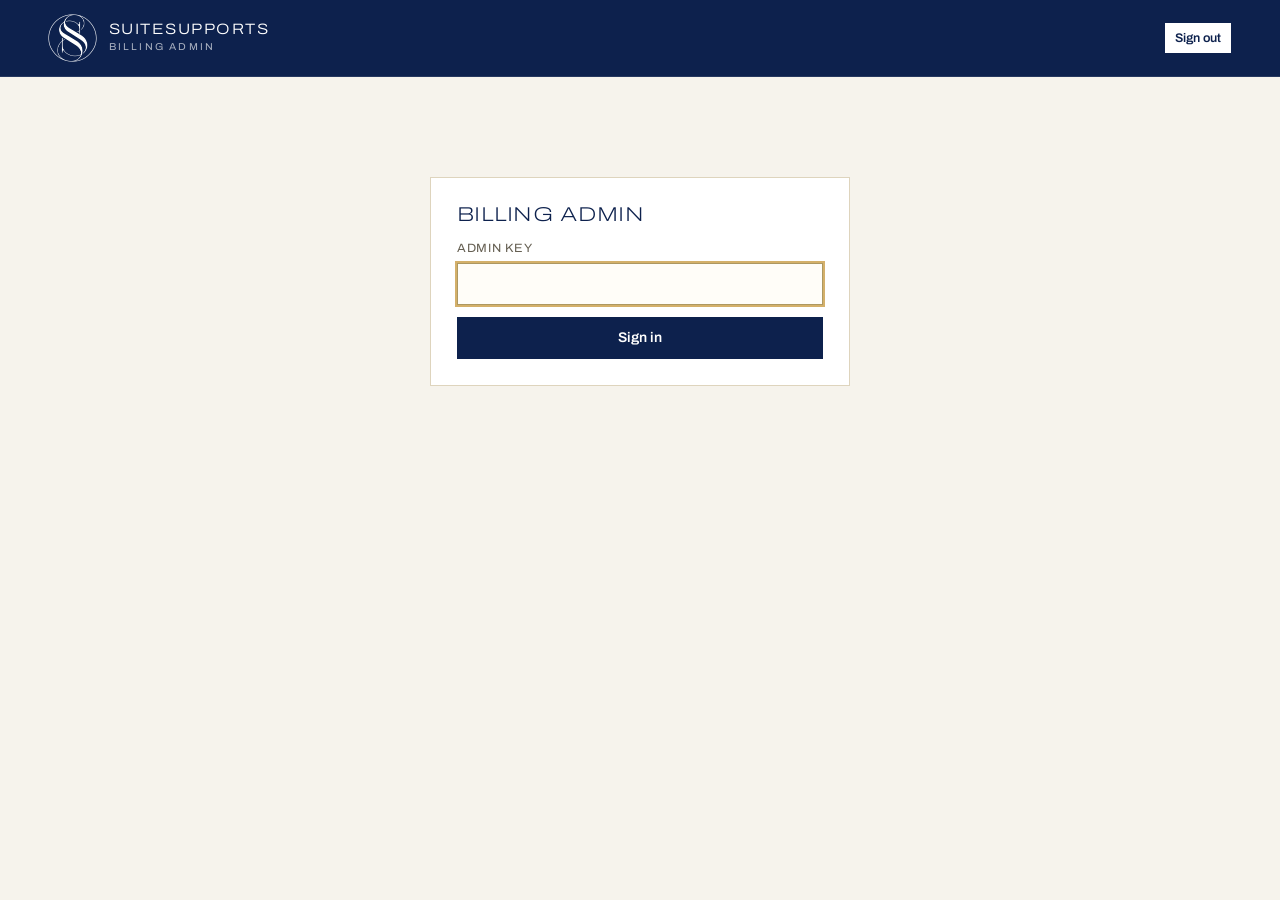
<file: billing-admin.html>
<!DOCTYPE html>
<html lang="en">
<head>
<meta charset="UTF-8">
<meta name="viewport" content="width=device-width, initial-scale=1.0">
<meta name="robots" content="noindex, nofollow">
<meta name="referrer" content="no-referrer">
<title>Billing Admin — SuiteSupports</title>
<link rel="preconnect" href="https://fonts.googleapis.com">
<link rel="preconnect" href="https://fonts.gstatic.com" crossorigin>
<link href="https://fonts.googleapis.com/css2?family=Archivo:ital,wdth,wght@0,62..125,100..900;1,62..125,100..900&display=swap" rel="stylesheet">
<link rel="stylesheet" href="assets/site.css">
<link rel="stylesheet" href="assets/billing.css?v=1">
</head>
<body class="billing-page">
<header class="site-header">
  <div class="wrap nav">
    <a href="suitesupports-website.html" class="brand">
      <img class="mark-img" src="assets/img/ss-monogram.png" alt="" width="48" height="48">
      <span><span class="bt">SuiteSupports</span><span class="bs">Billing admin</span></span>
    </a>
    <div class="nav-right"><button id="logout" class="btn ghost small" hidden>Sign out</button></div>
  </div>
</header>

<main class="adm-main">
  <div class="wrap">
    <!-- sign in -->
    <form id="login" class="panel login" hidden>
      <h2>Billing admin</h2>
      <label class="fld">Admin key<input id="key" type="password" autocomplete="current-password" required></label>
      <p id="loginErr" class="notice bad" hidden></p>
      <button class="btn" type="submit" style="margin-top:12px;width:100%">Sign in</button>
    </form>

    <div id="appView" hidden>
      <div class="adm-bar">
        <h1>Billing</h1>
        <div id="status" class="adm-status"></div>
      </div>
      <div class="tabs" role="tablist">
        <button role="tab" data-tab="invoices" aria-selected="true">Invoices</button>
        <button role="tab" data-tab="subs" aria-selected="false">Subscriptions</button>
        <button role="tab" data-tab="payments" aria-selected="false">Payments</button>
        <button role="tab" data-tab="clients" aria-selected="false">Clients</button>
        <button role="tab" data-tab="company" aria-selected="false">Company &amp; setup</button>
      </div>

      <!-- INVOICES -->
      <section data-pane="invoices">
        <form id="invForm" class="panel">
          <h2>New invoice</h2>
          <div class="grid">
            <label class="fld">Client<select name="client_id" required></select></label>
            <label class="fld" style="grid-column:span 2">Description<input name="description" required maxlength="300" placeholder="e.g. Website redesign — November 2026"></label>
            <label class="fld">Due date<input name="due_date" type="date"></label>
          </div>
          <p class="fld" style="margin:16px 0 8px">Line items (IDR)</p>
          <div id="items"></div>
          <button type="button" id="addItem" class="btn ghost small">+ Add line</button>
          <div class="grid" style="margin-top:14px">
            <label class="fld">PPN / tax %<input name="tax_rate" type="number" min="0" max="100" step="0.01" value="0"></label>
            <label class="fld" style="grid-column:span 3">Notes on invoice (optional)<textarea name="notes" maxlength="1000"></textarea></label>
          </div>
          <div class="totals"><span>Subtotal <b id="tSub">Rp 0</b></span><span>Tax <b id="tTax">Rp 0</b></span><span>Total <b id="tTot">Rp 0</b></span></div>
          <button class="btn" type="submit">Create invoice &amp; payment link</button>
          <div id="invResult"></div>
        </form>
        <div class="tbl-wrap"><table class="tbl"><thead><tr><th>Number</th><th>Client</th><th>Description</th><th class="n">Total</th><th>Status</th><th>Due</th><th></th></tr></thead><tbody id="invRows"></tbody></table></div>
      </section>

      <!-- SUBSCRIPTIONS -->
      <section data-pane="subs" hidden>
        <form id="subForm" class="panel">
          <h2>New monthly subscription</h2>
          <div class="grid">
            <label class="fld">Client<select name="client_id" required></select></label>
            <label class="fld">Plan name<input name="plan_name" required maxlength="120" value="SS PMS Cloud — monthly"></label>
            <label class="fld">Monthly amount (IDR)<input name="amount" type="number" min="10000" step="1" required></label>
            <label class="fld">First charge date (day 1–28)<input name="start_date" type="date" required></label>
          </div>
          <p style="font-size:13.5px;color:var(--muted-foreground);margin:12px 0">The client opens the link once and saves their card on Xendit. It's then charged automatically every month on the same date. Failed charges are retried for 3 days.</p>
          <button class="btn" type="submit">Create subscription link</button>
          <div id="subResult"></div>
        </form>
        <div class="tbl-wrap"><table class="tbl"><thead><tr><th>Plan</th><th>Client</th><th class="n">Monthly</th><th>Starts</th><th>Status</th><th>Last charge</th><th></th></tr></thead><tbody id="subRows"></tbody></table></div>
      </section>

      <!-- PAYMENTS -->
      <section data-pane="payments" hidden>
        <div class="tbl-wrap"><table class="tbl"><thead><tr><th>Date</th><th>Client</th><th>For</th><th class="n">Amount</th><th>Result</th><th>Xendit reference</th></tr></thead><tbody id="payRows"></tbody></table></div>
      </section>

      <!-- CLIENTS -->
      <section data-pane="clients" hidden>
        <form id="cliForm" class="panel">
          <h2 id="cliTitle">Add client</h2>
          <input type="hidden" name="id">
          <div class="grid">
            <label class="fld">Company / property<input name="name" required maxlength="120"></label>
            <label class="fld">Contact person<input name="contact_name" maxlength="50"></label>
            <label class="fld">Billing email<input name="email" type="email" maxlength="50"></label>
            <label class="fld">Phone<input name="phone" maxlength="30"></label>
            <label class="fld" style="grid-column:1/-1">Address<input name="address" maxlength="300"></label>
          </div>
          <div class="row-actions" style="margin-top:14px"><button class="btn" type="submit">Save client</button><button class="btn ghost" type="button" id="cliNew">New client</button></div>
        </form>
        <div class="tbl-wrap"><table class="tbl"><thead><tr><th>Client</th><th>Contact</th><th>Email</th><th>Phone</th><th>Card on file</th><th></th></tr></thead><tbody id="cliRows"></tbody></table></div>
      </section>

      <!-- COMPANY -->
      <section data-pane="company" hidden>
        <form id="coForm" class="panel">
          <h2>Your company details (shown on every invoice)</h2>
          <div class="grid">
            <label class="fld">Registered company name<input name="legal_name" required maxlength="120" placeholder="PT …"></label>
            <label class="fld">NPWP<input name="tax_id" maxlength="40"></label>
            <label class="fld">Billing email<input name="email" maxlength="80"></label>
            <label class="fld">Phone<input name="phone" maxlength="40"></label>
            <label class="fld" style="grid-column:1/-1">Address<input name="address" maxlength="300"></label>
          </div>
          <button class="btn" type="submit" style="margin-top:14px">Save company details</button>
        </form>
        <div class="panel" id="setup"></div>
      </section>
    </div>
  </div>
</main>

<script>
(function () {
  var API = 'https://syfuooeywwszabzfecuc.supabase.co/functions/v1/billing';
  var KEY_STORE = 'ss-billing-key';
  var state = { clients: [], invoices: [], subscriptions: [], payments: [], issuer: {}, site: location.origin };
  var $ = function (s, r) { return (r || document).querySelector(s); };
  var $$ = function (s, r) { return Array.prototype.slice.call((r || document).querySelectorAll(s)); };
  var rp = function (n) { return 'Rp ' + Number(n || 0).toLocaleString('id-ID'); };
  var esc = function (s) { return String(s == null ? '' : s).replace(/[&<>"']/g, function (c) { return { '&': '&amp;', '<': '&lt;', '>': '&gt;', '"': '&quot;', "'": '&#39;' }[c]; }); };
  var day = function (s) { return s ? new Date(String(s).length === 10 ? s + 'T00:00:00+07:00' : s).toLocaleDateString('en-GB', { day: 'numeric', month: 'short', year: 'numeric', timeZone: 'Asia/Jakarta' }) : '—'; };
  var getKey = function () { try { return sessionStorage.getItem(KEY_STORE) || ''; } catch (e) { return window.__k || ''; } };
  var setKey = function (k) { try { k ? sessionStorage.setItem(KEY_STORE, k) : sessionStorage.removeItem(KEY_STORE); } catch (e) { window.__k = k; } };

  function toast(msg) {
    var t = document.createElement('div'); t.className = 'toast'; t.textContent = msg; document.body.appendChild(t);
    setTimeout(function () { t.remove(); }, 2600);
  }

  function call(action, data) {
    return fetch(API + '/admin', {
      method: 'POST', headers: { 'content-type': 'application/json', 'x-admin-key': getKey() },
      body: JSON.stringify(Object.assign({ action: action }, data || {}))
    }).then(function (r) {
      return r.json().catch(function () { return {}; }).then(function (j) {
        if (r.status === 401) { setKey(''); showLogin('Wrong admin key.'); }
        if (!r.ok) throw new Error(j.error || 'Request failed (' + r.status + ')');
        return j;
      });
    });
  }

  function chip(status) {
    var map = { open: ['Unpaid', 'due'], paid: ['Paid', 'ok'], void: ['Void', 'off'], awaiting_card: ['Awaiting card', 'due'],
      pending: ['Activating', 'wait'], active: ['Active', 'ok'], past_due: ['Payment failed', 'bad'], inactive: ['Inactive', 'off'],
      cancelled: ['Cancelled', 'off'], SUCCEEDED: ['Succeeded', 'ok'], FAILED: ['Failed', 'bad'] };
    var m = map[status] || [status, 'off'];
    return '<span class="chip chip--' + m[1] + '">' + esc(m[0]) + '</span>';
  }

  // ---------- auth ----------
  function showLogin(err) {
    $('#appView').hidden = true; $('#logout').hidden = true; $('#login').hidden = false;
    $('#loginErr').hidden = !err; $('#loginErr').textContent = err || '';
    $('#key').focus();
  }
  $('#login').addEventListener('submit', function (e) {
    e.preventDefault(); setKey($('#key').value.trim()); $('#key').value = ''; boot();
  });
  $('#logout').addEventListener('click', function () { setKey(''); showLogin(); });

  function boot() {
    if (!getKey()) return showLogin();
    Promise.all([call('list'), call('status')]).then(function (res) {
      Object.assign(state, res[0]); state.status = res[1];
      $('#login').hidden = true; $('#appView').hidden = false; $('#logout').hidden = false;
      renderAll();
    }).catch(function (e) { if (getKey()) { showLogin(e.message); } });
  }
  function reload() { return call('list').then(function (j) { Object.assign(state, j); renderAll(); }); }

  // ---------- tabs ----------
  $$('.tabs button').forEach(function (b) {
    b.addEventListener('click', function () {
      $$('.tabs button').forEach(function (x) { x.setAttribute('aria-selected', String(x === b)); });
      $$('[data-pane]').forEach(function (p) { p.hidden = p.getAttribute('data-pane') !== b.getAttribute('data-tab'); });
    });
  });

  // ---------- render ----------
  function link(token) { return state.site + '/pay.html?t=' + token; }
  function linkActions(token, email, subject) {
    var url = link(token);
    var mail = email ? '<a class="btn ghost small" href="mailto:' + encodeURIComponent(email) + '?subject=' + encodeURIComponent(subject) +
      '&body=' + encodeURIComponent('Hello,\n\nPlease use the secure link below to pay by credit card:\n' + url + '\n\nThank you,\nSuiteSupports') + '">Email</a>' : '';
    return '<button class="btn ghost small" data-copy="' + esc(url) + '">Copy link</button><a class="btn ghost small" href="' + esc(url) + '" target="_blank" rel="noopener">Open</a>' + mail;
  }
  function clientEmail(id) { var c = state.clients.find(function (x) { return x.id === id; }); return c && c.email; }

  function renderAll() {
    var s = state.status || {};
    var keyChip = { missing: ['Xendit key missing', 'bad'], test: ['Xendit TEST mode', 'wait'], live: ['Xendit LIVE', 'ok'], set: ['Xendit key set', 'ok'] }[s.xendit_key] || ['Xendit ?', 'off'];
    $('#status').innerHTML = '<span class="chip chip--' + keyChip[1] + '">' + keyChip[0] + '</span>' +
      '<span class="chip chip--' + (s.webhook_token ? 'ok' : 'bad') + '">' + (s.webhook_token ? 'Webhook token set' : 'Webhook token missing') + '</span>';

    var opts = state.clients.map(function (c) { return '<option value="' + c.id + '">' + esc(c.name) + '</option>'; }).join('');
    $$('select[name="client_id"]').forEach(function (sel) { var v = sel.value; sel.innerHTML = opts; if (v) sel.value = v; });

    $('#invRows').innerHTML = state.invoices.length ? state.invoices.map(function (i) {
      return '<tr><td><b>' + esc(i.number) + '</b></td><td>' + esc(i.client && i.client.name) + '</td><td>' + esc(i.description) + '</td><td class="n">' + rp(i.amount) +
        '</td><td>' + chip(i.status) + '</td><td>' + day(i.due_date) + '</td><td><div class="row-actions">' +
        (i.status === 'open' ? linkActions(i.pay_token, clientEmail(i.client_id), 'Invoice ' + i.number + ' from SuiteSupports') + '<button class="btn danger small" data-void="' + i.id + '">Void</button>'
          : '<a class="btn ghost small" href="' + esc(link(i.pay_token)) + '" target="_blank" rel="noopener">View</a>') + '</div></td></tr>';
    }).join('') : '<tr><td colspan="7" class="empty">No invoices yet.</td></tr>';

    $('#subRows').innerHTML = state.subscriptions.length ? state.subscriptions.map(function (s) {
      return '<tr><td><b>' + esc(s.plan_name) + '</b></td><td>' + esc(s.client && s.client.name) + '</td><td class="n">' + rp(s.amount) + '</td><td>' + day(s.start_date) +
        '</td><td>' + chip(s.status) + '</td><td>' + day(s.last_charge_at) + '</td><td><div class="row-actions">' +
        (s.status === 'awaiting_card' ? linkActions(s.pay_token, clientEmail(s.client_id), 'Set up your SuiteSupports monthly subscription') : '<a class="btn ghost small" href="' + esc(link(s.pay_token)) + '" target="_blank" rel="noopener">View</a>') +
        (s.status !== 'cancelled' ? '<button class="btn danger small" data-cancel="' + s.id + '">Cancel</button>' : '') + '</div></td></tr>';
    }).join('') : '<tr><td colspan="7" class="empty">No subscriptions yet.</td></tr>';

    $('#payRows').innerHTML = state.payments.length ? state.payments.map(function (p) {
      var what = p.invoice ? 'Invoice ' + p.invoice.number : p.subscription ? p.subscription.plan_name + ' (monthly)' : '—';
      return '<tr><td>' + day(p.created_at) + '</td><td>' + esc(p.client && p.client.name) + '</td><td>' + esc(what) + '</td><td class="n">' + rp(p.amount) + '</td><td>' + chip(p.status) + '</td><td><code>' + esc(p.xendit_ref || '') + '</code></td></tr>';
    }).join('') : '<tr><td colspan="6" class="empty">No payments yet.</td></tr>';

    $('#cliRows').innerHTML = state.clients.map(function (c) {
      return '<tr><td><b>' + esc(c.name) + '</b></td><td>' + esc(c.contact_name || '—') + '</td><td>' + esc(c.email || '—') + '</td><td>' + esc(c.phone || '—') + '</td><td>' +
        (c.xendit_customer_id ? chip('active').replace('Active', 'Saved') : '—') + '</td><td><button class="btn ghost small" data-edit="' + c.id + '">Edit</button></td></tr>';
    }).join('');

    var f = $('#coForm'); ['legal_name', 'tax_id', 'email', 'phone', 'address'].forEach(function (k) { if (document.activeElement !== f[k]) f[k].value = (state.issuer || {})[k] || ''; });
    $('#setup').innerHTML = '<h2>Connection</h2><p style="margin:0 0 8px">Webhook URL to paste into Xendit (Settings → Webhooks):</p><div class="linkbox"><code>' + esc(s.webhook_url || '') +
      '</code><button class="btn ghost small" data-copy="' + esc(s.webhook_url || '') + '">Copy</button></div>' +
      '<p style="margin:14px 0 0;font-size:13.5px;color:var(--muted-foreground)">Events to enable: Payment Session completed &amp; expired, and Subscriptions (recurring plan activated/inactivated, cycle succeeded/failed).</p>';
  }

  // ---------- invoice form ----------
  function addItem(v) {
    v = v || {};
    var row = document.createElement('div'); row.className = 'item-row';
    row.innerHTML = '<input class="name" placeholder="Item" maxlength="200" value="' + esc(v.name || '') + '"><input class="qty" type="number" min="1" step="1" value="' + (v.qty || 1) + '" aria-label="Quantity">' +
      '<input class="price" type="number" min="0" step="1" placeholder="Unit price" value="' + (v.unit_price || '') + '" aria-label="Unit price"><button type="button" class="ibtn" aria-label="Remove line">×</button>';
    row.querySelector('.ibtn').addEventListener('click', function () { if ($$('#items .item-row').length > 1) { row.remove(); totals(); } });
    $('#items').appendChild(row);
  }
  function items() {
    return $$('#items .item-row').map(function (r) {
      return { name: r.querySelector('.name').value.trim(), qty: Number(r.querySelector('.qty').value), unit_price: Number(r.querySelector('.price').value) };
    }).filter(function (i) { return i.name || i.unit_price; });
  }
  function totals() {
    var sub = items().reduce(function (s, i) { return s + (i.qty || 0) * (i.unit_price || 0); }, 0);
    var tax = Math.round(sub * Number($('#invForm').tax_rate.value || 0) / 100);
    $('#tSub').textContent = rp(sub); $('#tTax').textContent = rp(tax); $('#tTot').textContent = rp(sub + tax);
  }
  $('#addItem').addEventListener('click', function () { addItem(); });
  $('#invForm').addEventListener('input', totals);
  addItem();

  function busy(form, on) { $$('button', form).forEach(function (b) { b.disabled = on; }); }
  function resultBox(el, url, email, subject) {
    el.innerHTML = '<div class="linkbox"><code>' + esc(url) + '</code><button type="button" class="btn small" data-copy="' + esc(url) + '">Copy link</button>' +
      (email ? '<a class="btn ghost small" href="mailto:' + encodeURIComponent(email) + '?subject=' + encodeURIComponent(subject) + '&body=' + encodeURIComponent('Hello,\n\nPlease use the secure link below to pay by credit card:\n' + url + '\n\nThank you,\nSuiteSupports') + '">Email to client</a>' : '') + '</div>';
  }

  $('#invForm').addEventListener('submit', function (e) {
    e.preventDefault(); var f = e.target; busy(f, true);
    call('create_invoice', { client_id: f.client_id.value, description: f.description.value, due_date: f.due_date.value, tax_rate: Number(f.tax_rate.value || 0), notes: f.notes.value, items: items() })
      .then(function (j) {
        resultBox($('#invResult'), j.link, clientEmail(j.invoice.client_id), 'Invoice ' + j.invoice.number + ' from SuiteSupports');
        f.description.value = ''; f.notes.value = ''; $('#items').innerHTML = ''; addItem(); totals();
        toast('Invoice ' + j.invoice.number + ' created'); return reload();
      }).catch(function (err) { toast(err.message); }).then(function () { busy(f, false); });
  });

  $('#subForm').addEventListener('submit', function (e) {
    e.preventDefault(); var f = e.target; busy(f, true);
    call('create_subscription', { client_id: f.client_id.value, plan_name: f.plan_name.value, amount: Number(f.amount.value), start_date: f.start_date.value })
      .then(function (j) {
        resultBox($('#subResult'), j.link, clientEmail(j.subscription.client_id), 'Set up your SuiteSupports monthly subscription');
        toast('Subscription link created'); return reload();
      }).catch(function (err) { toast(err.message); }).then(function () { busy(f, false); });
  });

  $('#cliForm').addEventListener('submit', function (e) {
    e.preventDefault(); var f = e.target; busy(f, true);
    var data = { id: f.id.value || undefined, name: f.name.value, contact_name: f.contact_name.value, email: f.email.value, phone: f.phone.value, address: f.address.value };
    call('save_client', data).then(function () { toast('Client saved'); f.reset(); f.id.value = ''; $('#cliTitle').textContent = 'Add client'; return reload(); })
      .catch(function (err) { toast(err.message); }).then(function () { busy(f, false); });
  });
  $('#cliNew').addEventListener('click', function () { var f = $('#cliForm'); f.reset(); f.id.value = ''; $('#cliTitle').textContent = 'Add client'; });

  $('#coForm').addEventListener('submit', function (e) {
    e.preventDefault(); var f = e.target; busy(f, true);
    call('save_issuer', { legal_name: f.legal_name.value, tax_id: f.tax_id.value, email: f.email.value, phone: f.phone.value, address: f.address.value })
      .then(function () { toast('Company details saved'); return reload(); })
      .catch(function (err) { toast(err.message); }).then(function () { busy(f, false); });
  });

  // ---------- table actions ----------
  document.addEventListener('click', function (e) {
    var t = e.target.closest('[data-copy],[data-void],[data-cancel],[data-edit]');
    if (!t) return;
    if (t.hasAttribute('data-copy')) {
      var v = t.getAttribute('data-copy');
      (navigator.clipboard ? navigator.clipboard.writeText(v) : Promise.reject()).then(function () { toast('Link copied'); }, function () { prompt('Copy this link:', v); });
    } else if (t.hasAttribute('data-void')) {
      if (!confirm('Void this invoice? Its payment link will stop working.')) return;
      call('void_invoice', { id: t.getAttribute('data-void') }).then(function () { toast('Invoice voided'); return reload(); }).catch(function (err) { toast(err.message); });
    } else if (t.hasAttribute('data-cancel')) {
      if (!confirm('Cancel this subscription? No further monthly charges will be made.')) return;
      call('cancel_subscription', { id: t.getAttribute('data-cancel') }).then(function () { toast('Subscription cancelled'); return reload(); }).catch(function (err) { toast(err.message); });
    } else if (t.hasAttribute('data-edit')) {
      var c = state.clients.find(function (x) { return x.id === t.getAttribute('data-edit'); }); var f = $('#cliForm');
      ['id', 'name', 'contact_name', 'email', 'phone', 'address'].forEach(function (k) { f[k].value = c[k] || ''; });
      $('#cliTitle').textContent = 'Edit ' + c.name; f.name.focus();
    }
  });

  boot();
})();
</script>
</body>
</html>
</file>
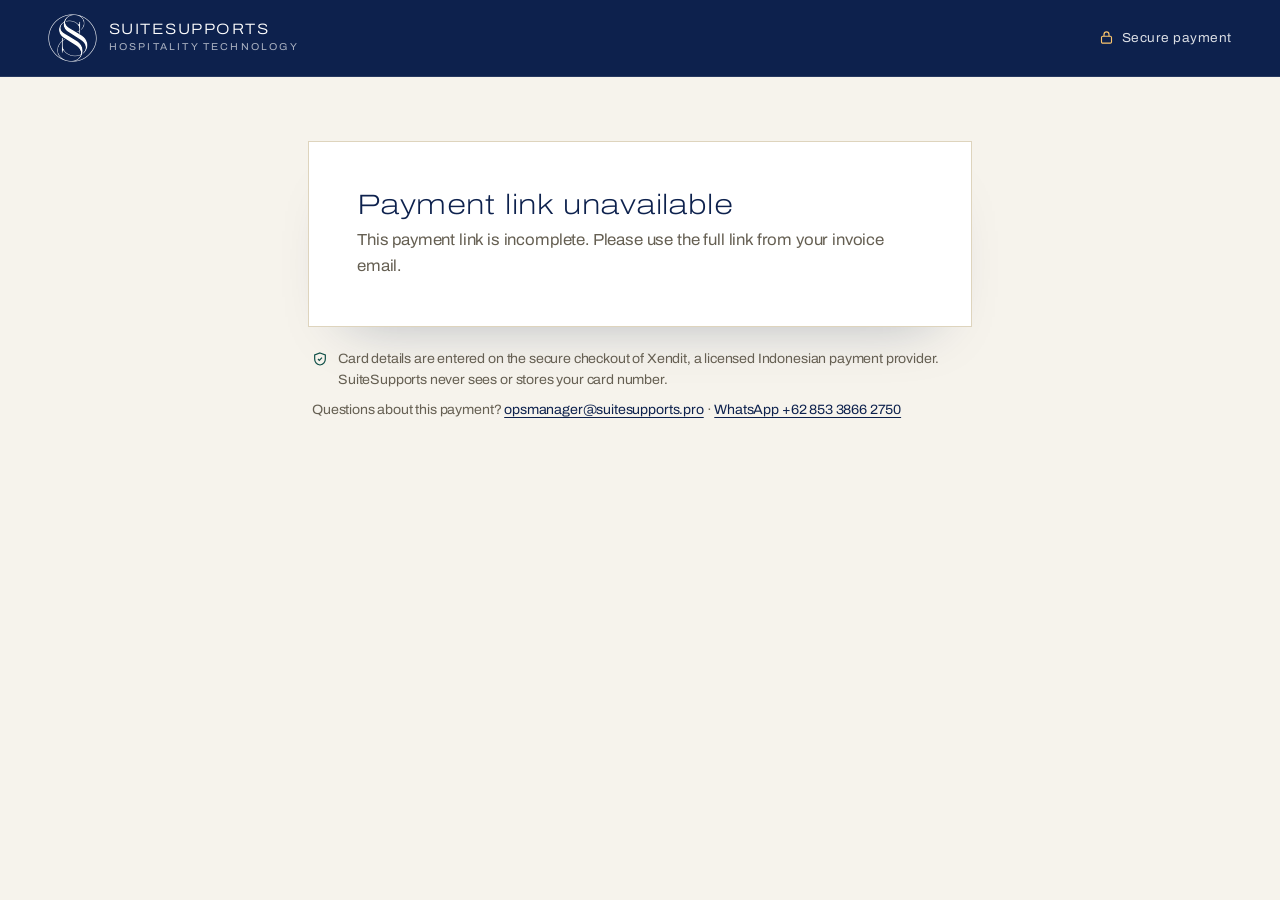
<file: pay.html>
<!DOCTYPE html>
<html lang="en">
<head>
<meta charset="UTF-8">
<meta name="viewport" content="width=device-width, initial-scale=1.0">
<meta name="robots" content="noindex, nofollow">
<meta name="referrer" content="no-referrer">
<title>Secure Payment — SuiteSupports</title>
<link rel="preconnect" href="https://fonts.googleapis.com">
<link rel="preconnect" href="https://fonts.gstatic.com" crossorigin>
<link href="https://fonts.googleapis.com/css2?family=Archivo:ital,wdth,wght@0,62..125,100..900;1,62..125,100..900&display=swap" rel="stylesheet">
<link rel="stylesheet" href="assets/site.css">
<link rel="stylesheet" href="assets/billing.css?v=1">
</head>
<body class="billing-page">
<header class="site-header">
  <div class="wrap nav">
    <a href="suitesupports-website.html" class="brand">
      <img class="mark-img" src="assets/img/ss-monogram.png" alt="" width="48" height="48">
      <span><span class="bt">SuiteSupports</span><span class="bs">Hospitality Technology</span></span>
    </a>
    <div class="nav-right">
      <span class="secure-tag"><svg viewBox="0 0 24 24" width="15" height="15" fill="none" stroke="currentColor" stroke-width="1.8"><rect x="4" y="10" width="16" height="11" rx="2"/><path d="M8 10V7a4 4 0 0 1 8 0v3"/></svg><span class="st">Secure payment</span></span>
    </div>
  </div>
</header>

<main class="pay-main">
  <div class="wrap pay-wrap">
    <div id="notice" class="notice" hidden></div>
    <article id="app" class="pay-card" aria-live="polite">
      <div class="skeleton"><span></span><span></span><span></span></div>
    </article>
    <p class="secure-note">
      <svg viewBox="0 0 24 24" width="16" height="16" fill="none" stroke="currentColor" stroke-width="1.8"><path d="M12 3l8 3v6c0 5-3.5 8-8 9-4.5-1-8-4-8-9V6z"/><path d="M9 12l2 2 4-4"/></svg>
      Card details are entered on the secure checkout of Xendit, a licensed Indonesian payment provider. SuiteSupports never sees or stores your card number.
    </p>
    <p class="help">Questions about this payment? <a href="mailto:opsmanager@suitesupports.pro">opsmanager@suitesupports.pro</a> · <a href="https://wa.me/6285338662750" target="_blank" rel="noopener">WhatsApp +62 853 3866 2750</a></p>
  </div>
</main>

<script>
(function () {
  var API = 'https://syfuooeywwszabzfecuc.supabase.co/functions/v1/billing';
  var qs = new URLSearchParams(location.search);
  var token = qs.get('t') || '';
  var ret = qs.get('r');
  var app = document.getElementById('app');
  var notice = document.getElementById('notice');

  var rp = function (n) { return 'Rp ' + Number(n || 0).toLocaleString('id-ID'); };
  var day = function (s) {
    if (!s) return '';
    var d = new Date(String(s).length === 10 ? s + 'T00:00:00+07:00' : s);
    return d.toLocaleDateString('en-GB', { day: 'numeric', month: 'long', year: 'numeric', timeZone: 'Asia/Jakarta' });
  };
  var esc = function (s) { return String(s == null ? '' : s).replace(/[&<>"']/g, function (c) { return { '&': '&amp;', '<': '&lt;', '>': '&gt;', '"': '&quot;', "'": '&#39;' }[c]; }); };

  function show(kind, html) { notice.className = 'notice ' + kind; notice.innerHTML = html; notice.hidden = false; }
  function fail(msg) {
    app.innerHTML = '<div class="pay-empty"><h1>Payment link unavailable</h1><p>' + esc(msg) + '</p></div>';
  }

  function load() {
    return fetch(API + '/pay?t=' + encodeURIComponent(token), { cache: 'no-store' })
      .then(function (r) { return r.json().then(function (j) { if (!r.ok) throw new Error(j.error || 'Could not load this payment.'); return j; }); });
  }

  function chip(status) {
    var map = { open: ['Awaiting payment', 'due'], paid: ['Paid', 'ok'], void: ['Cancelled', 'off'],
      awaiting_card: ['Awaiting card', 'due'], pending: ['Activating', 'wait'], active: ['Active', 'ok'],
      past_due: ['Payment issue', 'bad'], inactive: ['Inactive', 'off'], cancelled: ['Cancelled', 'off'] };
    var m = map[status] || [status, 'off'];
    return '<span class="chip chip--' + m[1] + '">' + esc(m[0]) + '</span>';
  }

  function render(d) {
    var h = '';
    if (d.kind === 'invoice') {
      h += '<div class="pay-head"><p class="eyebrow">Invoice ' + esc(d.number) + '</p>' + chip(d.status) + '</div>';
      h += '<h1 class="pay-amount">' + rp(d.amount) + '</h1>';
      h += '<p class="pay-desc">' + esc(d.description) + '</p>';
      h += '<dl class="pay-meta"><div><dt>Billed to</dt><dd>' + esc(d.client) + '</dd></div><div><dt>Issued</dt><dd>' + day(d.created_at) + '</dd></div>' +
        (d.due_date ? '<div><dt>Due</dt><dd>' + day(d.due_date) + '</dd></div>' : '') + '</dl>';
      h += issuerBlock(d.issuer);
      h += '<table class="lines"><thead><tr><th>Item</th><th class="n">Amount</th></tr></thead><tbody>';
      (d.items || []).forEach(function (it) {
        h += '<tr><td>' + esc(it.name) + '<span class="sub">' + it.qty + ' × ' + rp(it.unit_price) + '</span></td><td class="n">' + rp(it.qty * it.unit_price) + '</td></tr>';
      });
      h += '</tbody><tfoot>';
      if (d.tax) h += '<tr><td>Subtotal</td><td class="n">' + rp(d.subtotal) + '</td></tr><tr><td>PPN ' + d.tax_rate + '%</td><td class="n">' + rp(d.tax) + '</td></tr>';
      h += '<tr class="total"><td>Total (IDR)</td><td class="n">' + rp(d.amount) + '</td></tr></tfoot></table>';
      if (d.notes) h += '<p class="pay-notes">' + esc(d.notes) + '</p>';
      if (d.status === 'open') h += payButton('Pay ' + rp(d.amount) + ' by card');
      else if (d.status === 'paid') h += '<div class="done">Paid on ' + day(d.paid_at) + '. Thank you — a receipt has been recorded on your account.</div>';
      else h += '<div class="done done--off">This invoice has been cancelled and can no longer be paid.</div>';
    } else {
      h += '<div class="pay-head"><p class="eyebrow">Monthly subscription</p>' + chip(d.status) + '</div>';
      h += '<h1 class="pay-amount">' + rp(d.amount) + '<small> / month</small></h1>';
      h += '<p class="pay-desc">' + esc(d.plan_name) + '</p>';
      h += '<dl class="pay-meta"><div><dt>Billed to</dt><dd>' + esc(d.client) + '</dd></div><div><dt>First charge</dt><dd>' + day(d.start_date) + '</dd></div><div><dt>Then</dt><dd>Same date every month</dd></div></dl>';
      h += issuerBlock(d.issuer);
      if (d.status === 'awaiting_card') {
        h += '<ul class="how"><li>Enter your card once on Xendit’s secure page.</li><li>It is charged ' + rp(d.amount) + ' automatically each month, starting ' + day(d.start_date) + '.</li><li>To change or stop the subscription, just contact SuiteSupports.</li></ul>';
        h += payButton('Save card &amp; start subscription');
      } else if (d.status === 'active') {
        h += '<div class="done">Your subscription is active. Monthly charges are automatic' + (d.last_charge_at ? '; last charged ' + day(d.last_charge_at) : '') + '.</div>';
      } else if (d.status === 'pending') {
        h += '<div class="done done--wait">Card saved. Your subscription is being activated — no further action is needed.</div>';
      } else if (d.status === 'past_due') {
        h += '<div class="done done--bad">The last monthly charge didn’t go through. Xendit will retry and email a payment link; or contact SuiteSupports.</div>';
      } else {
        h += '<div class="done done--off">This subscription is no longer active.</div>';
      }
    }
    app.innerHTML = h;
    var btn = document.getElementById('payBtn');
    if (btn) btn.addEventListener('click', start);
  }

  function issuerBlock(i) {
    if (!i || !i.legal_name) return '';
    var lines = [i.address, i.tax_id ? 'NPWP ' + i.tax_id : '', i.email, i.phone].filter(Boolean);
    return '<div class="issuer"><span class="issuer-k">From</span><div><strong>' + esc(i.legal_name) + '</strong>' +
      lines.map(function (l) { return '<br>' + esc(l); }).join('') + '</div></div>';
  }

  function payButton(label) {
    return '<button id="payBtn" class="btn-pay" type="button"><span>' + label + '</span><svg viewBox="0 0 24 24" width="18" height="18" fill="none" stroke="currentColor" stroke-width="2"><path d="M5 12h14M13 6l6 6-6 6"/></svg></button>' +
      '<p class="cards">Visa · Mastercard · JCB · American Express</p>';
  }

  function start() {
    var btn = document.getElementById('payBtn');
    btn.disabled = true; btn.classList.add('busy'); btn.querySelector('span').textContent = 'Opening secure checkout…';
    fetch(API + '/pay', { method: 'POST', headers: { 'content-type': 'application/json' }, body: JSON.stringify({ t: token }) })
      .then(function (r) { return r.json().then(function (j) { if (!r.ok || !j.url) throw new Error(j.error || 'Could not start the payment.'); return j; }); })
      .then(function (j) { location.href = j.url; })
      .catch(function (e) {
        show('bad', esc(e.message));
        notice.scrollIntoView({ behavior: 'smooth', block: 'center' });
        btn.disabled = false; btn.classList.remove('busy'); load().then(render).catch(function () {});
      });
  }

  // After returning from Xendit: wait for its confirmation to reach us.
  function confirmLoop(d, tries) {
    var settled = d.kind === 'invoice' ? d.status !== 'open' : d.status !== 'awaiting_card';
    if (settled) {
      if (d.status === 'paid' || d.status === 'active' || d.status === 'pending') show('ok', 'Thank you! ' + (d.kind === 'invoice' ? 'Your payment was received.' : 'Your card is saved and the subscription is set up.'));
      else notice.hidden = true;
      return render(d);
    }
    if (tries <= 0) {
      show('wait', 'We’re still waiting for the bank’s confirmation. If you completed the payment, there’s nothing more to do — this page will show it as paid shortly.');
      return render(d);
    }
    setTimeout(function () { load().then(function (n) { confirmLoop(n, tries - 1); }).catch(function () { confirmLoop(d, tries - 1); }); }, 3000);
  }

  if (!/^[0-9a-f]{36}$/.test(token)) { fail('This payment link is incomplete. Please use the full link from your invoice email.'); return; }
  load().then(function (d) {
    if (ret === 'done') {
      show('wait', 'Confirming your payment with the bank…');
      app.innerHTML = '<div class="skeleton"><span></span><span></span><span></span></div>';
      confirmLoop(d, 20);
    } else {
      if (ret === 'cancel') show('info', 'Payment cancelled — no charge was made. You can try again below.');
      render(d);
    }
    if (ret) history.replaceState(null, '', location.pathname + '?t=' + token);
  }).catch(function (e) { fail(e.message); });
})();
</script>
</body>
</html>
</file>
<file: assets/site.css>
/* ============================================================================
   SuiteSupports — shared design system  (ported from the JK Legal sample)
   Palette · fonts · motion primitives · header/footer · reusable components
   ============================================================================ */
:root{
  --background:#fffdf8; --foreground:#333333;
  --card:#ffffff; --card-foreground:#383838;
  --primary:#ad9861; --primary-foreground:#ffffff;
  --secondary:#0d214d; --navy:#0d214d; --navy-deep:#071534;
  --muted:#efe9db; --muted-foreground:#655f52;
  --accent:#0f4f47; --border:#ded4bd;
  --gold:#ad9861; --gold-lt:#fdc66d; --gold-soft:#d4b06a;
  --band:#f6f3ec;
  --ease:cubic-bezier(0.22,1,0.36,1);
  --font-heading:'EB Garamond', Georgia, serif;
  --font-body:'PT Sans', Arial, Helvetica, sans-serif;
  --font-accent:'Montserrat', sans-serif;
}
*,*::before,*::after{box-sizing:border-box;margin:0;padding:0;border-radius:0}
html{scroll-behavior:auto;-webkit-text-size-adjust:100%}
html.lenis,html.lenis body{height:auto}
.lenis.lenis-smooth{scroll-behavior:auto!important}
body{font-family:var(--font-body);background:var(--background);color:var(--foreground);
  text-rendering:optimizeLegibility;-webkit-font-smoothing:antialiased;overflow-x:hidden;line-height:1.6}
h1,h2,h3,h4{font-family:var(--font-heading);font-weight:400;line-height:1.05}
a{color:inherit;text-decoration:none}
img{display:block;max-width:100%}
section,article[id]{scroll-margin-top:88px}
::selection{background:var(--gold);color:#fff}
.wrap{max-width:1280px;margin:0 auto;padding-left:clamp(20px,5vw,48px);padding-right:clamp(20px,5vw,48px)}
.eyebrow{font-family:var(--font-accent);font-size:12px;font-weight:500;text-transform:uppercase;letter-spacing:.24em;color:var(--primary)}
.eyebrow.on-dark{color:var(--gold-lt)}
.serif{font-family:var(--font-heading)}
.center{text-align:center}

/* ---------- MOTION PRIMITIVES (verbatim from sample globals.css) ---------- */
html.js [data-reveal]{opacity:0}
@media (prefers-reduced-motion:reduce){html.js [data-reveal]{opacity:1}}
.w{display:inline-block;overflow:hidden;vertical-align:bottom;padding-bottom:.12em;margin-bottom:-.12em}
.w .wi{display:inline-block;will-change:transform}
.ws{display:inline}.ws .wi{display:inline}
.grain{pointer-events:none;position:fixed;inset:-50%;z-index:60;opacity:.045;
  background-image:url("data:image/svg+xml,%3Csvg xmlns='http://www.w3.org/2000/svg' width='300' height='300'%3E%3Cfilter id='n'%3E%3CfeTurbulence type='fractalNoise' baseFrequency='0.9' numOctaves='2' stitchTiles='stitch'/%3E%3C/filter%3E%3Crect width='100%25' height='100%25' filter='url(%23n)'/%3E%3C/svg%3E");
  animation:grain 1.2s steps(3) infinite}
@keyframes grain{0%{transform:translate(0,0)}33%{transform:translate(-2%,1%)}66%{transform:translate(1%,-2%)}100%{transform:translate(0,0)}}
.scroll-line{display:block;width:44px;height:1px;background:rgba(255,255,255,.25);position:relative;overflow:hidden}
.scroll-line::after{content:"";position:absolute;inset:0;background:var(--gold-lt);transform:translateX(-100%);animation:scrollLine 2.4s var(--ease) infinite}
@keyframes scrollLine{0%{transform:translateX(-100%)}60%,100%{transform:translateX(100%)}}
.link-underline{position:relative;padding-bottom:4px;transition:color .3s}
.link-underline::after{content:"";position:absolute;left:0;bottom:0;height:1px;width:100%;background:currentColor;transform:scaleX(.35);transform-origin:left;transition:transform .5s var(--ease)}
.link-underline:hover::after{transform:scaleX(1)}

/* Card art fields (gradient tiles) */
.art{position:relative;overflow:hidden;background-color:#0d214d}
.art::before{content:"";position:absolute;inset:0;transform:scale(1.12);transition:transform 1.2s var(--ease)}
.group:hover .art::before{transform:scale(1.02)}
.art::after{content:"";position:absolute;inset:0;opacity:.5;
  background-image:radial-gradient(rgba(255,255,255,.9) .6px,transparent .9px),radial-gradient(rgba(253,198,109,.8) .7px,transparent 1.1px);
  background-size:83px 71px,131px 157px;background-position:11px 19px,53px 7px}
.art--web::before{background:radial-gradient(circle at 30% 35%,rgba(212,176,106,.55),transparent 42%),linear-gradient(160deg,#10285c,#071534 70%)}
.art--marketing::before{background:radial-gradient(circle at 70% 30%,rgba(143,167,255,.4),transparent 40%),radial-gradient(circle at 25% 75%,rgba(212,176,106,.4),transparent 40%),#071534}
.art--pms::before{background:repeating-linear-gradient(90deg,rgba(212,176,106,.16) 0 1px,transparent 1px 44px),repeating-linear-gradient(0deg,rgba(212,176,106,.16) 0 1px,transparent 1px 44px),linear-gradient(180deg,#10285c,#071534)}
.art--booking::before{background:linear-gradient(180deg,transparent 58%,#071534 58.5%),radial-gradient(ellipse at 50% 100%,rgba(212,176,106,.6),transparent 60%),#0d214d}
.art--order::before{background:radial-gradient(circle at 50% 50%,transparent 20%,rgba(212,176,106,.3) 21%,transparent 27%),radial-gradient(circle at 50% 50%,rgba(253,198,109,.5),transparent 14%),#0b1a3f}
.art--ai::before{background:repeating-radial-gradient(circle at 80% 20%,rgba(255,255,255,.18) 0 1px,transparent 1px 26px),linear-gradient(120deg,#10285c,#071534 70%)}
.art--crm::before{background:radial-gradient(circle at 25% 30%,rgba(143,167,255,.4),transparent 42%),radial-gradient(circle at 75% 70%,rgba(212,176,106,.45),transparent 45%),#0b1a3f}
.art--comm::before{background:radial-gradient(circle at 50% 35%,rgba(253,198,109,.35),transparent 34%),repeating-linear-gradient(45deg,rgba(255,255,255,.08) 0 1px,transparent 1px 22px),linear-gradient(160deg,#10285c,#071534)}
.art--green::before{background:radial-gradient(circle at 35% 60%,rgba(120,190,150,.4),transparent 44%),linear-gradient(160deg,#0d2a34,#071534 72%)}
/* Photo variant: image replaces the gradient; navy tint keeps the set consistent (from sample) */
.art--photo > img{position:absolute;inset:0;width:100%;height:100%;object-fit:cover;transform:scale(1.12);transition:transform 1.2s var(--ease)}
.group:hover .art--photo > img{transform:scale(1.02)}
.art--photo::after{opacity:1;background-image:linear-gradient(180deg,rgba(7,21,52,.12) 0%,rgba(7,21,52,.55) 100%);background-size:auto;background-position:0 0}
.art--z1::before{background:radial-gradient(circle at 50% 30%,rgba(253,198,109,.35),transparent 30%),radial-gradient(ellipse at 70% 60%,rgba(143,167,255,.25),transparent 40%),linear-gradient(180deg,#071534,#10285c)}
.art--z2::before{background:linear-gradient(180deg,#0a0f24 0%,#1b2a5e 45%,#6b5a8a 72%,#d4b06a 100%)}
.art--z3::before{background:radial-gradient(circle at 30% 70%,rgba(212,176,106,.4),transparent 38%),linear-gradient(180deg,#050a1c,#0d214d)}

/* ---------------------------- HEADER ---------------------------- */
header.site-header{position:sticky;top:0;z-index:40;border-bottom:1px solid transparent;color:#fff;
  transition:background-color .5s var(--ease),padding .5s var(--ease),border-color .5s var(--ease);padding:18px 0;background:transparent}
header.site-header.scrolled{background:rgba(13,33,77,.85);backdrop-filter:blur(18px);border-color:rgba(255,255,255,.12);padding:12px 0}
.nav{display:flex;align-items:center;justify-content:space-between;gap:20px}
.brand{display:flex;align-items:center;gap:12px}
.brand .mark{display:grid;place-items:center;height:40px;width:40px;border:1px solid var(--gold);font-family:var(--font-heading);font-size:18px;color:var(--gold-lt);transition:background .3s}
.brand:hover .mark{background:rgba(173,152,97,.15)}
.brand .mark-img{display:block;height:48px;width:auto;flex:none;transition:opacity .3s}
.brand:hover .mark-img{opacity:.8}
.brand .bt{font-family:var(--font-heading);font-size:21px;line-height:1;display:block}
.brand .bs{font-size:10px;text-transform:uppercase;letter-spacing:.22em;color:rgba(255,255,255,.65);display:block;margin-top:2px}
.nav-links{display:flex;align-items:center;gap:34px;list-style:none;font-family:var(--font-accent);font-size:11px;text-transform:uppercase;letter-spacing:.2em}
.nav-links a{color:rgba(255,255,255,.75);transition:color .3s}
.nav-links a:hover{color:#fff}
.nav-right{display:flex;align-items:center;gap:10px}
.pill{display:inline-flex;align-items:center;gap:8px;min-height:44px;border:1px solid rgba(255,255,255,.25);padding:8px 20px;font-family:var(--font-heading);font-size:16px;color:#fff;transition:border-color .3s,color .3s}
.pill:hover{border-color:var(--gold-lt);color:var(--gold-lt)}
.pill svg{width:16px;height:16px}
.burger{display:none;height:44px;width:44px;place-items:center;border:1px solid rgba(255,255,255,.25);background:none;color:#fff;cursor:pointer}
.mobile-menu{display:none;border-top:1px solid rgba(255,255,255,.1);background:rgba(13,33,77,.97);backdrop-filter:blur(18px)}
.mobile-menu.open{display:block}
.mobile-menu ul{list-style:none;padding:12px 0}
.mobile-menu a{display:block;border-left:2px solid transparent;padding:14px 0 14px 16px;font-family:var(--font-heading);font-size:24px;color:rgba(255,255,255,.85);transition:color .3s,border-color .3s}
.mobile-menu a:hover{color:var(--gold-lt);border-color:var(--gold-lt)}

/* ---------------------------- BUTTONS ---------------------------- */
.magnetic{display:inline-block}
.btn-gold{display:inline-flex;align-items:center;gap:12px;min-height:52px;background:var(--gold);padding:16px 32px;font-family:var(--font-heading);font-size:18px;color:#0a0806;transition:background .3s}
.btn-gold:hover{background:var(--gold-lt)}
.btn-gold svg{width:16px;height:16px;transition:transform .3s}
.btn-gold:hover svg{transform:translateX(4px)}
.btn-outline-navy{display:inline-flex;align-items:center;gap:8px;min-height:48px;border:1px solid var(--navy);padding:12px 24px;font-family:var(--font-heading);font-size:18px;color:var(--navy);transition:background .3s,color .3s}
.btn-outline-navy:hover{background:var(--navy);color:#fff}
.btn-outline-navy svg{width:16px;height:16px;transition:transform .3s}
.btn-outline-navy:hover svg{transform:translateX(4px)}
.btn-outline-white{display:inline-flex;align-items:center;justify-content:center;gap:10px;min-height:52px;border:1px solid rgba(255,255,255,.3);padding:16px 32px;font-family:var(--font-heading);font-size:18px;color:#fff;transition:border-color .3s,color .3s}
.btn-outline-white:hover{border-color:var(--gold-lt);color:var(--gold-lt)}
.textlink{display:inline-flex;align-items:center;gap:8px;font-family:var(--font-accent);font-size:12px;text-transform:uppercase;letter-spacing:.2em}
.textlink svg{width:16px;height:16px;transition:transform .3s}
.textlink:hover svg{transform:translateX(4px)}

/* ---------------------------- SECTIONS ---------------------------- */
.sec{padding:112px 0}
.sec-lg{padding:160px 0}
@media(min-width:1024px){.sec{padding:128px 0}}
.band{border-top:1px solid var(--border);border-bottom:1px solid var(--border);background:var(--band)}
.on-navy{background:var(--navy-deep);color:#fff}
.on-navy .st,.on-navy .sd,.on-navy p{color:rgba(255,255,255,.72)}

/* Section heading block */
.sec-head .eyebrow{display:block;margin-bottom:16px}
.sec-head h2{font-size:clamp(2.2rem,5vw,4.4rem);line-height:1.03;color:var(--navy);max-width:20ch}
.on-navy .sec-head h2{color:#fff}
.sec-head.center h2{margin-left:auto;margin-right:auto}
.sec-head .intro{margin-top:24px;max-width:44rem;font-size:1.125rem;line-height:1.7;color:var(--muted-foreground)}
.on-navy .sec-head .intro{color:rgba(255,255,255,.72)}

/* ------------- HOME HERO ------------- */
.hero{position:relative;margin-top:-72px;overflow:hidden;background:var(--navy-deep);color:#fff}
.hero-bg{position:absolute;inset:0}
.hero-img{height:100%;width:100%;object-fit:cover;opacity:0}
.hero-grad1{position:absolute;inset:0;background:linear-gradient(90deg,rgba(7,21,52,.95),rgba(7,21,52,.7) 55%,rgba(7,21,52,.2))}
.hero-grad2{position:absolute;inset:0;background:linear-gradient(0deg,var(--navy-deep),transparent 55%,rgba(7,21,52,.4))}
.hero-svg{position:absolute;inset:0;height:100%;width:100%;pointer-events:none}
.hero-inner{position:relative;z-index:10;display:flex;flex-direction:column;justify-content:center;min-height:100svh;padding:160px 0}
.hero-copy{max-width:56rem}
.hero-eyebrow{font-family:var(--font-accent);font-size:12px;text-transform:uppercase;letter-spacing:.28em;color:var(--gold-lt);margin-bottom:24px;opacity:0}
.hero h1{font-size:clamp(2.9rem,7.6vw,6.8rem);line-height:.96;letter-spacing:-.01em}
.hero-lede{margin-top:32px;max-width:36rem;font-size:clamp(1.05rem,1.6vw,1.35rem);line-height:1.6;color:rgba(255,255,255,.78);opacity:0}
.hero-actions{margin-top:40px;display:flex;flex-wrap:wrap;align-items:center;gap:24px;opacity:0}
.hero-link{font-family:var(--font-accent);font-size:12px;text-transform:uppercase;letter-spacing:.2em;color:rgba(255,255,255,.85)}
.hero-link:hover{color:var(--gold-lt)}
.hero-scroll{position:absolute;bottom:40px;left:0;display:flex;align-items:center;gap:12px;font-family:var(--font-accent);font-size:10px;text-transform:uppercase;letter-spacing:.3em;color:rgba(255,255,255,.5);opacity:0}
.hero-cards{position:relative;z-index:10;margin-top:-112px;display:grid;gap:1px;grid-template-columns:repeat(3,1fr)}
.hero-card{border:1px solid rgba(255,255,255,.15);background:rgba(13,33,77,.8);padding:28px;backdrop-filter:blur(12px);opacity:0;transition:border-color .3s}
.hero-card:hover{border-color:rgba(173,152,97,.6)}
.hero-card .t{font-family:var(--font-heading);font-size:24px;color:var(--gold-lt)}
.hero-card .d{margin-top:8px;font-size:14px;line-height:1.5;color:rgba(255,255,255,.7)}
.hero-spacer{height:96px}

/* ------------- INNER-PAGE HERO (with the drawn gold line) ------------- */
.page-hero{position:relative;margin-top:-72px;overflow:hidden;background:var(--navy);color:#fff;padding:184px 0 104px}
@media(min-width:1024px){.page-hero{padding:200px 0 128px}}
.ph-glow{position:absolute;inset:0;pointer-events:none}
.ph-glow .a{position:absolute;left:-80px;top:40px;height:520px;width:520px;background:radial-gradient(circle,rgba(212,176,106,.22),transparent 62%)}
.ph-glow .b{position:absolute;right:-128px;bottom:0;height:620px;width:620px;background:radial-gradient(circle,rgba(253,198,109,.12),transparent 62%)}
.ph-dots{position:absolute;inset:0;opacity:.4;background-image:radial-gradient(rgba(255,255,255,.8) .6px,transparent 1px),radial-gradient(rgba(253,198,109,.8) .7px,transparent 1.1px);background-size:101px 127px,211px 173px;background-position:17px 5px,71px 47px}
.ph-svg{position:absolute;inset:0;height:100%;width:100%;pointer-events:none}
.page-hero .inner{position:relative;z-index:5}
.page-hero .eyebrow{color:var(--gold-lt);display:block;margin-bottom:20px;opacity:0}
.page-hero h1{max-width:20ch;font-size:clamp(2.4rem,5.6vw,5rem);line-height:1.02;letter-spacing:-.01em}
.page-hero .lede{margin-top:28px;max-width:40rem;font-size:1.125rem;line-height:1.7;color:rgba(255,255,255,.75);opacity:0}

/* ------------- FEATURE GRID (icon + title + text) ------------- */
.feature-grid{display:grid;gap:1px;background:var(--border);margin-top:56px}
@media(min-width:640px){.feature-grid.cols-2{grid-template-columns:repeat(2,1fr)}}
@media(min-width:900px){.feature-grid.cols-3{grid-template-columns:repeat(3,1fr)}}
@media(min-width:640px){.feature-grid.cols-4{grid-template-columns:repeat(2,1fr)}}
@media(min-width:1024px){.feature-grid.cols-4{grid-template-columns:repeat(4,1fr)}.feature-grid.cols-4 .feature{padding:28px 26px}.feature-grid.cols-4 .feature h3{font-size:1rem}.feature-grid.cols-4 .feature p{font-size:.94rem}}
/* five cards: 2 per row on tablet (last spans full), 3 over 2 on desktop */
@media(min-width:640px){.feature-grid.cols-5{grid-template-columns:repeat(2,1fr)}.feature-grid.cols-5 .feature:last-child{grid-column:1/-1}}
@media(min-width:1024px){.feature-grid.cols-5{grid-template-columns:repeat(6,1fr)}.feature-grid.cols-5 .feature{grid-column:span 2;padding:28px 26px}.feature-grid.cols-5 .feature:nth-child(n+4){grid-column:span 3}.feature-grid.cols-5 .feature h3{font-size:1rem}.feature-grid.cols-5 .feature p{font-size:.94rem}}
.feature{position:relative;background:var(--background);padding:34px;transition:background .5s,color .5s;overflow:hidden}
.band .feature{background:#fff}
.feature:hover{background:var(--navy);color:#fff}
.feature .ic{display:grid;place-items:center;height:46px;width:46px;border:1px solid var(--gold);color:var(--gold);transition:color .5s,border-color .5s}
.feature:hover .ic{color:var(--gold-lt);border-color:var(--gold-lt)}
.feature .ic svg{width:22px;height:22px}
.feature h3{margin-top:22px;font-size:1.6rem;color:var(--navy);transition:color .5s}
.feature:hover h3{color:#fff}
.feature p{margin-top:10px;line-height:1.6;color:var(--muted-foreground);transition:color .5s}
.feature:hover p{color:rgba(255,255,255,.72)}
.feature .bar{position:absolute;bottom:0;left:0;height:2px;width:0;background:var(--gold);transition:width .7s var(--ease)}
.feature:hover .bar{width:100%}

/* ------------- STAT ROW ------------- */
.stat-row{display:grid;gap:1px;background:var(--border);margin-top:56px}
@media(min-width:640px){.stat-row.cols-2{grid-template-columns:repeat(2,1fr)}.stat-row.cols-3{grid-template-columns:repeat(3,1fr)}.stat-row.cols-4{grid-template-columns:repeat(4,1fr)}}
.stat{background:var(--background);padding:34px}
.band .stat{background:#fff}
.on-navy .stat{background:var(--navy)}
.stat .v{font-family:var(--font-heading);font-size:clamp(2.6rem,5vw,3.8rem);color:var(--gold);line-height:1}
.on-navy .stat .v{color:var(--gold-lt)}
.stat .l{margin-top:10px;font-size:.95rem;line-height:1.5;color:var(--muted-foreground)}
.on-navy .stat .l{color:rgba(255,255,255,.7)}

/* ------------- SPLIT (art/image + text), alternating ------------- */
.split{display:grid;gap:40px;align-items:center;margin-top:64px}
@media(min-width:900px){.split{grid-template-columns:1fr 1.15fr;gap:64px}.split.flip>.split-media{order:2}}
.split-media .art,.split-media img{aspect-ratio:4/3;width:100%;object-fit:cover}
.split-body .eyebrow{display:block;margin-bottom:14px}
.split-body h3{font-size:clamp(1.9rem,3.6vw,3rem);line-height:1.1;color:var(--navy)}
.on-navy .split-body h3{color:#fff}
.split-body p{margin-top:18px;font-size:1.075rem;line-height:1.75;color:var(--muted-foreground)}
.on-navy .split-body p{color:rgba(255,255,255,.72)}
.tick-list{margin-top:22px;list-style:none;display:flex;flex-direction:column;gap:12px}
.tick-list li{display:flex;gap:12px;line-height:1.55;color:var(--foreground)}
.on-navy .tick-list li{color:rgba(255,255,255,.85)}
.tick-list li::before{content:"";flex:0 0 auto;margin-top:.55em;width:16px;height:1px;background:var(--gold)}

/* ------------- NUMBERED STEPS ------------- */
.steps{display:grid;gap:1px;background:var(--border);margin-top:56px}
@media(min-width:768px){.steps.cols-3{grid-template-columns:repeat(3,1fr)}.steps.cols-4{grid-template-columns:repeat(4,1fr)}}
.step-card{position:relative;background:var(--background);padding:34px;overflow:hidden}
.band .step-card{background:#fff}
.step-card .n{font-family:var(--font-accent);font-size:12px;text-transform:uppercase;letter-spacing:.24em;color:var(--gold)}
.step-card h3{margin-top:36px;font-size:1.75rem;color:var(--navy)}
.step-card p{margin-top:12px;line-height:1.6;color:var(--muted-foreground)}

/* ------------- HOME: manifesto/approach/services/principles/suite ------------- */
.manifesto p.lead{font-family:var(--font-heading);font-size:clamp(1.6rem,3.4vw,3.1rem);font-weight:400;line-height:1.28;color:var(--navy);max-width:72rem}
.meta-grid{margin-top:64px;display:grid;gap:24px;border-top:1px solid var(--border);padding-top:32px}
@media(min-width:640px){.meta-grid{grid-template-columns:repeat(3,1fr)}}
.meta-grid .k{font-family:var(--font-accent);font-size:11px;text-transform:uppercase;letter-spacing:.22em;color:var(--primary)}
.meta-grid .v{margin-top:8px;font-family:var(--font-heading);font-size:20px;line-height:1.35;color:var(--card-foreground)}
.approach-head{display:grid;gap:40px;align-items:end}
@media(min-width:1024px){.approach-head{grid-template-columns:.85fr 1.15fr}}
.approach-head h2{margin-top:16px;font-size:clamp(2.4rem,5.4vw,4.8rem);line-height:1.02;color:var(--navy)}
.approach-head .p{max-width:42rem;font-size:1.125rem;line-height:1.7;color:var(--muted-foreground)}
.method{margin-top:64px;display:grid;gap:1px;background:var(--border)}
@media(min-width:768px){.method{grid-template-columns:repeat(3,1fr)}}
.method article{position:relative;background:#fff;padding:36px;transition:background .5s,color .5s;overflow:hidden}
.method article:hover{background:var(--navy);color:#fff}
.method .step{font-family:var(--font-accent);font-size:12px;text-transform:uppercase;letter-spacing:.24em;color:var(--primary)}
.method h3{margin-top:40px;font-size:2.25rem}
.method .mt{margin-top:16px;line-height:1.65;color:var(--muted-foreground);transition:color .5s}
.method article:hover .mt{color:rgba(255,255,255,.7)}
.method .bar{position:absolute;bottom:0;left:0;height:2px;width:0;background:var(--gold);transition:width .7s var(--ease)}
.method article:hover .bar{width:100%}
.more-link{margin-top:40px;display:inline-flex;align-items:center;gap:8px;font-family:var(--font-accent);font-size:12px;text-transform:uppercase;letter-spacing:.2em;color:var(--navy)}
.more-link svg{width:16px;height:16px}
.svc-head{display:flex;flex-direction:column;gap:24px;justify-content:space-between}
@media(min-width:768px){.svc-head{flex-direction:row;align-items:flex-end}}
.svc-head h2{margin-top:16px;max-width:48rem;font-size:clamp(2.4rem,5.4vw,4.8rem);line-height:1.02;color:var(--navy)}
.svc-grid{margin-top:64px;display:grid;gap:32px}
@media(min-width:768px){.svc-grid{grid-template-columns:repeat(2,1fr)}}
@media(min-width:1200px){.svc-grid{grid-template-columns:repeat(3,1fr);gap:56px 32px}}
.svc .panel{aspect-ratio:16/11}
.svc .badge{position:absolute;left:20px;top:20px;z-index:10;display:grid;place-items:center;height:44px;width:44px;border:1px solid rgba(255,255,255,.25);background:rgba(7,21,52,.5);color:var(--gold-lt);backdrop-filter:blur(6px)}
.svc .badge svg{width:20px;height:20px}
.svc .num{position:absolute;bottom:20px;right:20px;z-index:10;font-family:var(--font-accent);font-size:10px;text-transform:uppercase;letter-spacing:.22em;color:rgba(255,255,255,.6)}
.svc h3{margin-top:24px;font-size:1.875rem;color:var(--navy);transition:color .3s}
.svc:hover h3{color:var(--gold)}
.svc .st{margin-top:12px;max-width:28rem;line-height:1.65;color:var(--muted-foreground)}
.principles h2{margin-top:16px;max-width:52rem;font-size:clamp(2.4rem,5.4vw,4.8rem);line-height:1.02}
.stack{margin-top:64px}
.stack article{position:sticky;top:96px;margin-bottom:32px;display:grid;min-height:min(60vh,520px);border:1px solid rgba(255,255,255,.12);background:var(--navy);overflow:hidden;transform-origin:top}
@media(min-width:768px){.stack article{grid-template-columns:1fr 1fr}}
.stack .panel{min-height:240px}
.stack .body{display:flex;flex-direction:column;justify-content:center;gap:20px;padding:32px}
@media(min-width:1024px){.stack .body{padding:56px}}
.stack .step{font-family:var(--font-accent);font-size:12px;text-transform:uppercase;letter-spacing:.24em;color:var(--gold-lt)}
.stack h3{font-size:clamp(1.9rem,3.4vw,3rem);line-height:1.15}
.stack .p{max-width:28rem;font-size:1.125rem;line-height:1.7;color:rgba(255,255,255,.7)}
.suite-head{display:grid;gap:48px}
@media(min-width:1024px){.suite-head{grid-template-columns:.8fr 1.2fr}}
.suite-head h2{margin-top:16px;font-size:clamp(2.2rem,4.6vw,4rem);line-height:1.04;color:var(--navy)}
.suite-list{display:flex;flex-direction:column}
.suite-list a{display:grid;align-items:center;gap:20px;border-top:1px solid var(--border);padding:28px 0;transition:padding-left .5s var(--ease)}
.suite-list a:last-child{border-bottom:1px solid var(--border)}
.suite-list a:hover{padding-left:16px}
@media(min-width:768px){.suite-list a{grid-template-columns:72px 1fr auto}}
.suite-list .n{font-family:var(--font-accent);font-size:11px;text-transform:uppercase;letter-spacing:.22em;color:var(--muted-foreground)}
.suite-list .st{font-family:var(--font-heading);font-size:1.5rem;line-height:1.3;color:var(--navy);transition:color .3s;display:block}
.suite-list a:hover .st{color:var(--gold)}
.suite-list .sd{margin-top:8px;display:block;max-width:36rem;font-size:.9rem;line-height:1.5;color:var(--muted-foreground)}
.suite-list .ar{width:20px;height:20px;color:var(--gold);transition:transform .3s}
.suite-list a:hover .ar{transform:translateX(8px)}
@media(max-width:767px){.suite-list .ar{display:none}}

/* ------------- PULLQUOTE ------------- */
.pullquote{max-width:60rem;margin:0 auto;text-align:center}
.pullquote p{font-family:var(--font-heading);font-size:clamp(1.6rem,3.4vw,2.8rem);line-height:1.3;color:var(--navy)}
.on-navy .pullquote p{color:#fff}
.pullquote cite{display:block;margin-top:24px;font-family:var(--font-accent);font-size:12px;text-transform:uppercase;letter-spacing:.22em;font-style:normal;color:var(--primary)}
.on-navy .pullquote cite{color:var(--gold-lt)}

/* ------------- CTA BAND ------------- */
.cta{position:relative;overflow:hidden;background:var(--navy-deep);color:#fff;text-align:center}
.cta-glow{position:absolute;inset:0;pointer-events:none}
.cta-glow .g1{position:absolute;left:50%;top:50%;height:720px;width:720px;transform:translate(-50%,-50%);background:radial-gradient(circle,rgba(212,176,106,.2),transparent 60%)}
.cta-glow .g2{position:absolute;inset:0;opacity:.4;background-image:radial-gradient(rgba(255,255,255,.8) .6px,transparent 1px),radial-gradient(rgba(253,198,109,.8) .7px,transparent 1.1px);background-size:101px 127px,211px 173px;background-position:17px 5px,71px 47px}
.cta-inner{position:relative;display:flex;flex-direction:column;align-items:center}
.cta h2{margin-top:20px;max-width:48rem;font-size:clamp(2.4rem,6vw,5.4rem);line-height:1;letter-spacing:-.01em}
.cta .p{margin-top:24px;max-width:34rem;font-size:1.125rem;line-height:1.7;color:rgba(255,255,255,.7)}
.cta-actions{margin-top:40px;display:flex;flex-direction:column;align-items:center;gap:16px}
@media(min-width:640px){.cta-actions{flex-direction:row}}

/* ------------- FOOTER ------------- */
footer.site-footer{background:var(--navy-deep);color:#fff;padding:48px 0}
.foot-grid{display:grid;gap:40px}
@media(min-width:768px){.foot-grid{grid-template-columns:1.2fr .8fr .8fr}}
.site-footer .fbrand{font-family:var(--font-heading);font-size:1.875rem;color:var(--gold-lt)}
.site-footer .fdesc{margin-top:12px;max-width:28rem;font-size:14px;line-height:1.6;color:rgba(255,255,255,.58)}
.site-footer .fh{font-size:12px;text-transform:uppercase;letter-spacing:.2em;color:rgba(255,255,255,.5)}
.site-footer ul{list-style:none;margin-top:16px;display:flex;flex-direction:column;gap:8px;font-size:14px}
.site-footer ul a{color:rgba(255,255,255,.75);transition:color .3s}
.site-footer ul a:hover{color:var(--gold-lt)}
.site-footer address{margin-top:16px;font-style:normal;font-size:14px;line-height:1.6;color:rgba(255,255,255,.75)}
.site-footer address a:hover{color:var(--gold-lt)}
.foot-bottom{margin-top:40px;border-top:1px solid rgba(255,255,255,.1);padding-top:24px;font-size:12px;color:rgba(255,255,255,.45)}

/* ------------- RESPONSIVE ------------- */
@media(max-width:1023px){
  .nav-links{display:none}
  .burger{display:grid}
  .hero-cards{grid-template-columns:1fr;margin-top:-56px}
}
@media(max-width:640px){.pill span.num{display:none}}

/* ------------- ANIMATED CODE SCREEN (typing loop, used on the PMS card) ------------- */
.code-screen{position:absolute;inset:9% 8%;z-index:5;display:flex;flex-direction:column;background:#081126;border:1px solid rgba(212,176,106,.35);box-shadow:0 18px 50px -20px rgba(0,0,0,.7)}
.code-screen .cs-bar{display:flex;align-items:center;gap:6px;padding:9px 12px;border-bottom:1px solid rgba(255,255,255,.08);background:rgba(255,255,255,.03)}
.code-screen .cs-bar i{width:8px;height:8px;border-radius:50%;background:rgba(255,255,255,.18)}
.code-screen .cs-bar i:first-child{background:rgba(253,198,109,.7)}
.code-screen .cs-bar em{margin-left:8px;font-style:normal;font-family:var(--font-accent);font-size:8.5px;letter-spacing:.18em;text-transform:uppercase;color:rgba(255,255,255,.45);white-space:nowrap;overflow:hidden}
.code-screen .cs-body{flex:1;padding:13px 16px;font-family:ui-monospace,'Cascadia Code',Consolas,monospace;font-size:12px;line-height:1.9;color:#c2e8ee;overflow:hidden}
.code-screen .cl{white-space:nowrap}
.code-screen .clip{display:inline-block;overflow:hidden;white-space:nowrap;vertical-align:bottom;width:0}
.code-screen .ccaret{display:inline-block;width:6px;height:1em;background:var(--gold-lt);vertical-align:-2px;visibility:hidden;animation:blinkc .9s step-end infinite}
@keyframes blinkc{50%{opacity:.15}}
.code-screen .c-com{color:rgba(255,255,255,.4)}
.code-screen .c-kw{color:var(--gold-lt)}
.code-screen .c-str{color:#7fd6c2}
.code-screen .c-fn{color:#d4b06a}
.code-screen .c-ok{color:#4aabb8}
html:not(.js) .code-screen .clip{width:auto}
@media (prefers-reduced-motion:reduce){.code-screen .clip{width:auto!important}.code-screen .ccaret{display:none}}

/* ------------- HOLOGRAM BOOKING WIDGET (Booking Engine card) ------------- */
.holo-screen{position:absolute;inset:0;z-index:5;overflow:hidden}
.holo-base{position:absolute;left:50%;bottom:8%;width:44%;height:12px;transform:translateX(-50%);border-radius:50%;background:radial-gradient(ellipse at center,rgba(74,171,184,.85),rgba(74,171,184,.15) 60%,transparent 78%);filter:blur(1px)}
.holo-cone{position:absolute;left:50%;bottom:10%;width:76%;height:30%;transform:translateX(-50%);background:linear-gradient(0deg,rgba(74,171,184,.28),rgba(74,171,184,.03));clip-path:polygon(44% 100%,56% 100%,96% 0,4% 0);opacity:.75}
.holo-wrap{position:absolute;left:50%;top:9%;width:64%;transform:translateX(-50%)}
.holo-card{position:relative;border:1px solid rgba(74,171,184,.55);background:linear-gradient(180deg,rgba(74,171,184,.12),rgba(13,33,77,.4));box-shadow:0 0 26px rgba(74,171,184,.28),inset 0 0 18px rgba(74,171,184,.12);padding:13px 15px;transform:perspective(700px) rotateX(4deg);font-family:var(--font-accent)}
.holo-card::before{content:"";position:absolute;inset:0;background:repeating-linear-gradient(0deg,rgba(255,255,255,.05) 0 1px,transparent 1px 3px);pointer-events:none}
.holo-card::after{content:"";position:absolute;left:0;right:0;top:0;height:16%;background:linear-gradient(180deg,rgba(194,232,238,.16),transparent);animation:holoscan 3.4s linear infinite;pointer-events:none}
@keyframes holoscan{0%{transform:translateY(-20%)}100%{transform:translateY(560%)}}
.holo-title{font-size:8px;letter-spacing:.22em;text-transform:uppercase;color:#7fd6c2;margin-bottom:8px;text-shadow:0 0 8px rgba(74,171,184,.7)}
.holo-row{display:flex;justify-content:space-between;align-items:baseline;gap:10px;padding:5px 0;border-bottom:1px dashed rgba(74,171,184,.25);opacity:0}
.holo-row .hl{font-size:8px;letter-spacing:.16em;text-transform:uppercase;color:rgba(194,232,238,.55);white-space:nowrap}
.holo-row .hv{font-size:11px;color:#eafcff;text-shadow:0 0 8px rgba(74,171,184,.8);white-space:nowrap}
.holo-btn{margin-top:11px;position:relative;text-align:center;padding:8px 6px;border:1px solid rgba(253,198,109,.7);color:var(--gold-lt);font-size:8.5px;letter-spacing:.2em;text-transform:uppercase;overflow:hidden;opacity:0;text-shadow:0 0 8px rgba(253,198,109,.7)}
.holo-btn::after{content:"";position:absolute;top:0;bottom:0;left:-60%;width:40%;background:linear-gradient(90deg,transparent,rgba(253,198,109,.4),transparent);animation:holoshine 2.6s ease-in-out infinite}
@keyframes holoshine{0%{left:-60%}60%,100%{left:120%}}
html:not(.js) .holo-row,html:not(.js) .holo-btn{opacity:1}

/* ------------- GUEST CHAT (AI Chatbot card) ------------- */
.chat-screen{position:absolute;inset:7% 9%;z-index:5;display:flex;flex-direction:column;background:rgba(8,17,38,.93);border:1px solid rgba(212,176,106,.32);box-shadow:0 18px 50px -20px rgba(0,0,0,.7)}
.ch-bar{display:flex;align-items:center;gap:8px;padding:8px 12px;border-bottom:1px solid rgba(255,255,255,.08);background:rgba(255,255,255,.03)}
.ch-dot{width:7px;height:7px;border-radius:50%;background:#4aabb8;box-shadow:0 0 7px #4aabb8}
.ch-bar em{font-style:normal;font-family:var(--font-accent);font-size:8.5px;letter-spacing:.18em;text-transform:uppercase;color:rgba(255,255,255,.5);white-space:nowrap;overflow:hidden}
.ch-body{flex:1;display:flex;flex-direction:column;justify-content:flex-end;gap:7px;padding:12px;overflow:hidden}
.msg{max-width:84%;padding:6px 11px;font-size:11.5px;line-height:1.45;opacity:0;font-family:var(--font-body)}
.msg.guest{align-self:flex-end;background:rgba(173,152,97,.28);border:1px solid rgba(253,198,109,.35);color:#ffe9c4}
.msg.hotel{align-self:flex-start;background:rgba(255,255,255,.07);border:1px solid rgba(255,255,255,.14);color:#e9f2f6}
.msg .dots{display:inline-flex;align-items:center;height:1em}
.msg .dots i{display:inline-block;width:4px;height:4px;border-radius:50%;background:rgba(255,255,255,.65);margin:0 2px;animation:chdot 1s infinite}
.msg .dots i:nth-child(2){animation-delay:.15s}
.msg .dots i:nth-child(3){animation-delay:.3s}
@keyframes chdot{0%,60%,100%{transform:translateY(0);opacity:.45}30%{transform:translateY(-3px);opacity:1}}
.msg .dots~.txt{display:none}
.msg .txt b{color:#7fd6c2;font-weight:700}
html:not(.js) .msg{opacity:1}
html:not(.js) .msg .txt{display:inline}
html:not(.js) .msg .dots{display:none}
@media (prefers-reduced-motion:reduce){
  .holo-card::after,.holo-btn::after,.msg .dots i{animation:none}
  .holo-row,.holo-btn,.msg{opacity:1!important}
  .msg .txt{display:inline!important}.msg .dots{display:none!important}
}

/* ------------- THREE-DEVICE SHOWCASE (Web Design card): desktop · tablet · phone ------------- */
.devices-screen{position:absolute;inset:0;z-index:5;overflow:hidden}
.dev{position:absolute;filter:drop-shadow(0 14px 22px rgba(0,0,0,.5))}
.dev .scr{position:relative;overflow:hidden;background:#0b1834;border:2px solid #33456a;border-radius:6px}
.dev-mac{left:6%;top:11%;width:56%}
.dev-mac .scr{aspect-ratio:16/10;border-radius:7px 7px 0 0}
.dev-mac .chin{height:9px;background:linear-gradient(#1e2f52,#15213e);border-radius:0 0 7px 7px;border:2px solid #33456a;border-top:none}
.dev-mac .stand{width:16%;height:15px;margin:0 auto;background:linear-gradient(#182647,#0f1a33);clip-path:polygon(18% 0,82% 0,100% 100%,0 100%)}
.dev-mac .base{width:32%;height:4px;margin:0 auto;background:#182647;border-radius:2px}
.dev-pad{right:6%;top:15%;width:29%;z-index:6}
.dev-pad .scr{aspect-ratio:3/4.1;border-radius:9px;border-width:3px}
.dev-phone{right:24%;bottom:7%;width:13.5%;z-index:7}
.dev-phone .scr{aspect-ratio:9/18.5;border-radius:9px;border-width:3px}
.dev-phone .scr::before{content:"";position:absolute;top:3px;left:50%;transform:translateX(-50%);width:36%;height:4px;border-radius:3px;background:#0a0f1f;z-index:4}
.mini-site{position:absolute;inset:0;display:flex;flex-direction:column}
.m-hero{position:relative;height:46%;background:linear-gradient(160deg,#0d214d,#071534);padding:9% 10%;display:flex;flex-direction:column;justify-content:center;gap:9%}
.m-line{display:block;width:0;height:2px;background:var(--gold-lt);box-shadow:0 0 6px rgba(253,198,109,.8)}
.m-bar{display:block;height:8%;min-height:3px;max-height:6px;background:rgba(255,255,255,.85);opacity:0}
.m-bar.b1{width:72%}
.m-bar.b2{width:46%;background:rgba(255,255,255,.38)}
.m-body{flex:1;background:#f6f3ec;padding:7% 10%;display:flex;flex-wrap:wrap;align-content:flex-start;gap:6% 8%}
.m-block{height:26%;min-height:5px;max-height:16px;background:#ded4bd;flex:1 1 38%;opacity:0}
.m-block.g{background:var(--gold)}
.m-block.w{flex-basis:100%;background:#e9e2d2}
html:not(.js) .m-line{width:55%}
html:not(.js) .m-bar,html:not(.js) .m-block{opacity:1}
@media (prefers-reduced-motion:reduce){.m-line{width:55%!important}.m-bar,.m-block{opacity:1!important}}

/* ============================================================================
   TYPOGRAPHY THEME v3 — Archivo throughout, matching SuiteSupport PMS Cloud
   The PMS sets every page in one variable face (Archivo, weight 100–900, width
   62–125%) and varies only weight and width: text at 105%, headings lighter
   and wider, display headlines 200 at 125% in caps, figures 300 at 125%.
   Colors unchanged. Overrides the sections above.
   font-variation-settings is set alongside font-stretch wherever the width
   changes, as the PMS does, because some engines honour only the former.
   ============================================================================ */
:root{
  --font-heading:'Archivo','Helvetica Neue',Helvetica,Arial,sans-serif;
  --font-body:'Archivo','Helvetica Neue',Helvetica,Arial,sans-serif;
  --font-accent:'Archivo','Helvetica Neue',Helvetica,Arial,sans-serif;
}
/* Text: expanded Archivo at 105%, the PMS's .ss-archivo base */
body{font-weight:400;letter-spacing:-.01em;font-stretch:105%;font-variation-settings:"wdth" 105}
/* Display headlines: the PMS .ss-display recipe */
h1,h2{font-family:var(--font-heading);font-weight:200;text-transform:uppercase;letter-spacing:.015em;line-height:1.04;
  font-stretch:125%;font-variation-settings:"wdth" 125}
/* Titles: the PMS page-title recipe (300, 112%, caps, tracked) */
h3,h4{font-family:var(--font-heading);font-weight:300;text-transform:uppercase;letter-spacing:.045em;line-height:1.15;
  font-stretch:112%;font-variation-settings:"wdth" 112}
.eyebrow{font-weight:500;letter-spacing:.22em}
.eyebrow::before{content:"";display:inline-block;width:24px;height:1px;background:currentColor;margin-right:10px;vertical-align:middle;opacity:.8}
.hero-eyebrow::before{content:"";display:inline-block;width:24px;height:1px;background:currentColor;margin-right:10px;vertical-align:middle;opacity:.8}

/* Headline sizes retuned for the 125%-wide display face */
.hero h1{font-size:clamp(2rem,4.9vw,4.3rem);line-height:1.04;letter-spacing:.015em}
.page-hero h1{font-size:clamp(1.7rem,3.7vw,3.15rem)}
.sec-head h2{font-size:clamp(1.65rem,3.3vw,2.8rem);max-width:24ch}
.approach-head h2,.svc-head h2,.principles h2{font-size:clamp(1.7rem,3.5vw,3rem)}
.suite-head h2{font-size:clamp(1.55rem,3.1vw,2.6rem)}
.cta h2{font-size:clamp(1.75rem,4vw,3.5rem);line-height:1.08}
.manifesto p.lead,p.lead{font-family:var(--font-body);font-weight:300;text-transform:none;font-size:clamp(1.2rem,2.3vw,1.9rem);line-height:1.55}
.meta-grid .v{font-family:var(--font-heading);font-weight:300;text-transform:uppercase;letter-spacing:.045em;font-size:15px;line-height:1.45;
  font-stretch:112%;font-variation-settings:"wdth" 112}
.feature h3{font-size:1.1rem}
.method h3{font-size:1.45rem}
.step-card h3{font-size:1.2rem}
.svc h3{font-size:1.25rem}
.split-body h3{font-size:clamp(1.3rem,2.5vw,2rem)}
.stack h3{font-size:clamp(1.3rem,2.4vw,1.95rem)}
.suite-list .st{font-family:var(--font-heading);font-weight:300;text-transform:uppercase;letter-spacing:.045em;font-size:1.05rem;
  font-stretch:112%;font-variation-settings:"wdth" 112}
/* Figures: the PMS .ss-figure recipe */
.stat .v,.statcard .sv{font-family:var(--font-heading);font-weight:300;letter-spacing:.005em;font-variant-numeric:tabular-nums;
  font-stretch:125%;font-variation-settings:"wdth" 125}
.stat .v{font-size:clamp(2.2rem,4.2vw,3.3rem)}
/* Variable Archivo's × glyph breaks up above weight 200; hold it there */
.stat .v .x{font-weight:200}
.pullquote p{font-family:var(--font-body);font-weight:300;text-transform:none}

/* Brand, nav, buttons */
.brand .bt{font-family:var(--font-heading);font-weight:300;text-transform:uppercase;letter-spacing:.1em;font-size:15px;
  font-stretch:112%;font-variation-settings:"wdth" 112}
.brand .mark{font-family:var(--font-heading);font-weight:300}
/* Nav: the PMS .ss-nav recipe (400, 12.5px, 105%) */
.nav-links{font-size:12.5px;letter-spacing:.015em;font-weight:400}
.pill{font-family:var(--font-body);font-weight:400;font-size:13.5px}
.btn-gold,.btn-outline-navy,.btn-outline-white{font-family:var(--font-heading);font-weight:400;text-transform:uppercase;letter-spacing:.14em;font-size:12.5px}
.hero-card .t{font-family:var(--font-heading);font-weight:300;text-transform:uppercase;letter-spacing:.045em;font-size:16px;
  font-stretch:112%;font-variation-settings:"wdth" 112}
.site-footer .fbrand{font-family:var(--font-heading);font-weight:300;text-transform:uppercase;letter-spacing:.08em;font-size:1.2rem;
  font-stretch:112%;font-variation-settings:"wdth" 112}
.rc-name{font-family:var(--font-heading);font-weight:300;text-transform:uppercase;letter-spacing:.045em;
  font-stretch:112%;font-variation-settings:"wdth" 112}
.stage-tag{font-family:var(--font-body);font-weight:300;font-style:italic}

/* ------------- VIDEO PANELS (Higgsfield-generated card videos) ------------- */
.art--video::before{display:none}
.art--video > video{position:absolute;inset:0;width:100%;height:100%;object-fit:cover;transform:scale(1.04);transition:transform 1.2s var(--ease)}
.group:hover .art--video > video{transform:scale(1)}
.art--video::after{opacity:1;background-image:linear-gradient(180deg,rgba(7,21,52,0) 55%,rgba(7,21,52,.45) 100%);background-size:auto;background-position:0 0}

/* ------------- HERO FILMS (home: SuiteSupports reel 4:5 · PMS page: SS PMS Cloud launch film 16:9) -------------
   Phones and tablets: the film sits under the copy. Desktop: it moves to the right of the copy, bleeding a
   little past the content edge, and the copy column narrows just enough that the headline never runs under it. */
.hero-film{position:relative;z-index:6;margin:48px 0 0;width:min(100%,380px)}
.hero-film--wide{width:min(100%,720px)}
.film-frame{position:relative;aspect-ratio:4/5;background:#071534;border:1px solid rgba(253,198,109,.45);box-shadow:0 40px 90px rgba(2,8,26,.55)}
.hero-film--wide .film-frame{aspect-ratio:16/9}
.film-frame::before{content:"";position:absolute;inset:-12px;border:1px solid rgba(253,198,109,.2);pointer-events:none}
.film-frame > video{position:absolute;inset:0;display:block;width:100%;height:100%;object-fit:cover}
.film-ctl{position:absolute;right:12px;bottom:14px;z-index:2;display:flex;gap:6px}
.film-btn{display:inline-flex;align-items:center;justify-content:center;gap:8px;height:36px;min-width:36px;padding:0 10px;background:rgba(7,21,52,.62);border:1px solid rgba(253,198,109,.55);color:var(--gold-lt);font-family:var(--font-accent);font-size:10px;font-weight:500;letter-spacing:.2em;text-transform:uppercase;backdrop-filter:blur(6px);-webkit-backdrop-filter:blur(6px);cursor:pointer;transition:background .3s,color .3s,border-color .3s}
.film-btn:hover{background:var(--gold);border-color:var(--gold);color:#0a0806}
.film-btn:focus-visible{outline:2px solid var(--gold-lt);outline-offset:2px}
.film-btn svg{width:16px;height:16px;fill:none;stroke:currentColor;stroke-width:1.6;stroke-linecap:round;stroke-linejoin:round}
.film-btn .i-play{fill:currentColor;stroke:none}
.film-btn .i-play,.film-btn .i-sound,.hero-film.is-paused .i-pause,.hero-film.is-unmuted .i-mute{display:none}
.hero-film.is-paused .i-play,.hero-film.is-unmuted .i-sound{display:block}
.film-bar{position:absolute;left:0;right:0;bottom:0;z-index:2;height:2px;background:rgba(255,255,255,.14)}
.film-bar i{position:absolute;inset:0;background:var(--gold-lt);transform-origin:0 50%;transform:scaleX(0)}
@media(min-width:1024px){
  .hero-inner.has-film{--bleed:clamp(0px,calc((100vw - 1184px) / 2 - 32px),140px);--fw:min(440px,30vw,calc((100svh - 280px) * .8))}
  .hero-inner.has-film .hero-copy{max-width:min(56rem,calc(100% + var(--bleed) - var(--fw) - 40px))}
  .hero-film--tall{position:absolute;top:50%;right:calc(-1 * var(--bleed));margin:0;width:var(--fw);transform:translateY(-50%)}
}
@media(min-width:1240px){
  /* .inner is the padded .wrap itself, so its right edge sits 48px outside the content */
  .page-hero .inner{--bleed:clamp(0px,calc((100vw - 1184px) / 2 - 32px),140px)}
  .hero-film--wide{position:absolute;top:50%;right:calc(48px - var(--bleed));margin:0;width:min(760px,calc(100% - 96px + var(--bleed) - 40rem - 48px));transform:translateY(-50%)}
}

/* ------------- HEADLINE CHARACTER FLIP (.split-flip) ------------- */
.split-flip{perspective:900px}
.split-flip .fw{display:inline-block;white-space:nowrap}
.split-flip .fc{display:inline-block;transform-origin:50% 0%;backface-visibility:hidden;will-change:transform}
html.js .split-flip .fc{opacity:0}
@media (prefers-reduced-motion:reduce){html.js .split-flip .fc{opacity:1}}
</file>
<file: assets/billing.css>
/* SuiteSupports billing pages (pay.html, billing-admin.html) — builds on site.css tokens */
.billing-page{background:var(--band);min-height:100vh}
.billing-page header.site-header{background:var(--navy);padding:14px 0;border-color:rgba(255,255,255,.1)}
.secure-tag{white-space:nowrap;display:inline-flex;align-items:center;gap:8px;font-size:13px;letter-spacing:.04em;color:rgba(255,255,255,.85)}
.secure-tag svg{color:var(--gold-lt)}

/* ---------- pay page ---------- */
.pay-main{padding:clamp(28px,6vw,64px) 0 72px}
.pay-wrap{max-width:760px}
.pay-card{background:var(--card);border:1px solid var(--border);padding:clamp(22px,5vw,48px);box-shadow:0 30px 60px -40px rgba(13,33,77,.35)}
.pay-head{display:flex;align-items:center;justify-content:space-between;gap:12px;flex-wrap:wrap}
.pay-amount{text-transform:none;font-family:var(--font-heading);font-weight:600;font-size:clamp(34px,7vw,56px);line-height:1.05;letter-spacing:-.02em;color:var(--navy);margin:14px 0 6px;word-break:break-word}
.pay-amount small{font-size:.42em;font-weight:500;color:var(--muted-foreground);letter-spacing:0}
.pay-desc{font-size:18px;color:var(--card-foreground);margin:0 0 22px}
.pay-meta{display:flex;flex-wrap:wrap;gap:1px;background:var(--border);border:1px solid var(--border);margin:0 0 22px}
.pay-meta>div{flex:1 1 150px;background:#fff;padding:12px 14px}
.pay-meta dt{font-size:11px;text-transform:uppercase;letter-spacing:.18em;color:var(--muted-foreground);margin-bottom:4px}
.pay-meta dd{margin:0;font-weight:600;color:var(--navy)}
.issuer{display:flex;gap:14px;font-size:14px;line-height:1.55;color:var(--muted-foreground);margin:0 0 26px}
.issuer strong{color:var(--navy)}
.issuer-k{flex:none;width:44px;font-size:11px;text-transform:uppercase;letter-spacing:.18em;padding-top:3px}
.lines{width:100%;border-collapse:collapse;font-size:15px;margin:0 0 18px}
.lines th{font-size:11px;text-transform:uppercase;letter-spacing:.16em;font-weight:600;color:var(--muted-foreground);text-align:left;padding:10px 8px;border-bottom:1px solid var(--navy)}
.lines td{padding:12px 8px;border-bottom:1px solid var(--border);vertical-align:top}
.lines .n{text-align:right;white-space:nowrap;padding-left:16px}
.lines .sub{display:block;font-size:13px;color:var(--muted-foreground);margin-top:3px}
.lines tfoot td{border-bottom:none;padding:8px;color:var(--muted-foreground)}
.lines tfoot tr.total td{border-top:1px solid var(--navy);padding-top:14px;font-weight:700;font-size:17px;color:var(--navy)}
.pay-notes{font-size:14px;color:var(--muted-foreground);white-space:pre-line;margin:0 0 20px}
.how{margin:0 0 24px;padding-left:20px;color:var(--card-foreground);line-height:1.7}
.btn-pay{width:100%;display:flex;align-items:center;justify-content:center;gap:12px;min-height:58px;border:0;cursor:pointer;
  background:var(--navy);color:#fff;font:600 18px/1.2 var(--font-heading);letter-spacing:.01em;padding:16px 24px;transition:background .3s var(--ease)}
.btn-pay:hover{background:var(--navy-deep)}
.btn-pay svg{color:var(--gold-lt);transition:transform .3s var(--ease)}
.btn-pay:hover svg{transform:translateX(4px)}
.btn-pay:disabled{opacity:.7;cursor:progress}
.btn-pay:focus-visible{outline:3px solid var(--gold-lt);outline-offset:3px}
.cards{text-align:center;font-size:13px;color:var(--muted-foreground);margin:12px 0 0;letter-spacing:.03em}
.chip{display:inline-flex;align-items:center;gap:6px;font-size:12px;font-weight:600;letter-spacing:.06em;text-transform:uppercase;padding:5px 10px;border:1px solid}
.chip::before{content:"";width:7px;height:7px;border-radius:50%;background:currentColor}
.chip--due{color:#8a6d1f;border-color:#e3cf9a;background:#fbf4e1}
.chip--ok{color:#1f6b4a;border-color:#a9d5bf;background:#eaf6ef}
.chip--wait{color:#2b4f8a;border-color:#b5c8e8;background:#edf2fb}
.chip--bad{color:#9b2c2c;border-color:#e6b1b1;background:#fbeeee}
.chip--off{color:#6b6b6b;border-color:#d5d5d5;background:#f3f3f3}
.done{padding:16px 18px;border-left:3px solid #1f6b4a;background:#eaf6ef;color:#174d36;line-height:1.55}
.done--wait{border-color:#2b4f8a;background:#edf2fb;color:#20406f}
.done--bad{border-color:#9b2c2c;background:#fbeeee;color:#7a2222}
.done--off{border-color:#9a9a9a;background:#f3f3f3;color:#4d4d4d}
.notice{padding:14px 18px;margin:0 0 16px;border-left:3px solid;line-height:1.5}
.notice.ok{border-color:#1f6b4a;background:#eaf6ef;color:#174d36}
.notice.wait{border-color:#2b4f8a;background:#edf2fb;color:#20406f}
.notice.info{border-color:var(--gold);background:#fbf4e1;color:#5c4a17}
.notice.bad{border-color:#9b2c2c;background:#fbeeee;color:#7a2222}
.secure-note{display:flex;gap:10px;align-items:flex-start;font-size:13.5px;line-height:1.55;color:var(--muted-foreground);margin:22px 4px 8px}
.secure-note svg{flex:none;margin-top:2px;color:var(--accent)}
.help{font-size:13.5px;color:var(--muted-foreground);margin:0 4px}
.help a{color:var(--navy);text-decoration:underline;text-underline-offset:3px}
.pay-empty h1{text-transform:none;font-family:var(--font-heading);font-size:28px;color:var(--navy);margin:0 0 8px}
.pay-empty p{margin:0;color:var(--muted-foreground)}
.skeleton span{display:block;height:18px;margin:0 0 14px;background:linear-gradient(90deg,var(--muted),#f7f3ea,var(--muted));background-size:200% 100%;animation:sk 1.2s linear infinite}
.skeleton span:nth-child(1){width:30%}.skeleton span:nth-child(2){width:60%;height:44px}.skeleton span:nth-child(3){width:85%}
@keyframes sk{to{background-position:-200% 0}}
@media (max-width:560px){
  .billing-page .brand .bs{display:none}
  .billing-page .brand .bt{font-size:17px}
  .billing-page .brand .mark-img{height:40px}
  .secure-tag{font-size:12px}
}
@media (prefers-reduced-motion:reduce){.skeleton span{animation:none}}

/* ---------- admin ---------- */
.adm-main{padding:28px 0 80px}
.adm-bar{display:flex;flex-wrap:wrap;gap:10px 18px;align-items:center;justify-content:space-between;margin:0 0 18px}
.adm-bar h1{font-family:var(--font-heading);font-size:28px;color:var(--navy);margin:0}
.adm-status{display:flex;flex-wrap:wrap;gap:8px;font-size:13px}
.tabs{display:flex;gap:2px;border-bottom:1px solid var(--border);margin:0 0 18px;overflow-x:auto}
.tabs button{border:0;background:none;padding:12px 16px;font:600 14px var(--font-body);color:var(--muted-foreground);cursor:pointer;border-bottom:2px solid transparent;white-space:nowrap}
.tabs button[aria-selected="true"]{color:var(--navy);border-color:var(--gold)}
.panel{background:#fff;border:1px solid var(--border);padding:clamp(16px,3vw,26px);margin:0 0 18px}
.panel h2{font-family:var(--font-heading);font-size:20px;color:var(--navy);margin:0 0 14px}
.grid{display:grid;gap:12px;grid-template-columns:repeat(auto-fit,minmax(180px,1fr))}
.fld{display:flex;flex-direction:column;gap:5px;font-size:12px;letter-spacing:.06em;text-transform:uppercase;color:var(--muted-foreground)}
.fld input,.fld select,.fld textarea{font:15px var(--font-body);text-transform:none;letter-spacing:0;color:var(--foreground);border:1px solid var(--border);background:#fffdf8;padding:10px 11px;min-height:42px;width:100%}
.fld textarea{min-height:70px;resize:vertical}
.fld input:focus,.fld select:focus,.fld textarea:focus{outline:2px solid var(--gold-soft);outline-offset:0;border-color:var(--gold)}
.item-row{display:grid;grid-template-columns:minmax(0,1fr) 80px 150px 38px;gap:8px;margin:0 0 8px}
.item-row input{font:15px var(--font-body);border:1px solid var(--border);background:#fffdf8;padding:9px 10px;min-height:40px;width:100%}
.ibtn{border:1px solid var(--border);background:#fff;cursor:pointer;min-height:40px;color:var(--muted-foreground)}
.btn{display:inline-flex;align-items:center;justify-content:center;gap:8px;min-height:42px;padding:10px 18px;border:1px solid var(--navy);background:var(--navy);color:#fff;font:600 14px var(--font-body);cursor:pointer}
.btn:hover{background:var(--navy-deep)}
.btn.ghost{background:#fff;color:var(--navy)}
.btn.ghost:hover{background:var(--band)}
.btn.small{min-height:32px;padding:5px 10px;font-size:12.5px}
.btn.danger{background:#fff;color:#9b2c2c;border-color:#e6b1b1}
.btn:disabled{opacity:.6;cursor:progress}
.row-actions{display:flex;gap:6px;flex-wrap:wrap}
.totals{display:flex;justify-content:flex-end;gap:22px;flex-wrap:wrap;font-size:14px;color:var(--muted-foreground);margin:6px 0 14px}
.totals b{color:var(--navy);font-size:16px}
.tbl-wrap{overflow-x:auto;border:1px solid var(--border);background:#fff}
.tbl{width:100%;border-collapse:collapse;font-size:14px;min-width:720px}
.tbl th{text-align:left;font-size:11px;text-transform:uppercase;letter-spacing:.14em;color:var(--muted-foreground);padding:10px 12px;border-bottom:1px solid var(--border);background:var(--band)}
.tbl td{padding:10px 12px;border-bottom:1px solid var(--border);vertical-align:middle}
.tbl .n{text-align:right;white-space:nowrap}
.empty{padding:22px;color:var(--muted-foreground);text-align:center}
.linkbox{display:flex;gap:8px;align-items:center;flex-wrap:wrap;margin-top:12px;padding:12px;background:#fbf4e1;border:1px solid #e3cf9a}
.linkbox code{flex:1 1 280px;word-break:break-all;font-size:13px}
.login{max-width:420px;margin:8vh auto 0}
.toast{position:fixed;left:50%;bottom:24px;transform:translateX(-50%);background:var(--navy);color:#fff;padding:12px 18px;font-size:14px;z-index:80;box-shadow:0 10px 30px rgba(0,0,0,.25)}
@media (max-width:600px){.item-row{grid-template-columns:minmax(0,1fr) 64px 38px}.item-row .price{grid-column:1/3}}
@media (max-width:430px){.secure-tag .st{display:none}.secure-tag svg{width:20px;height:20px}}
</file>
